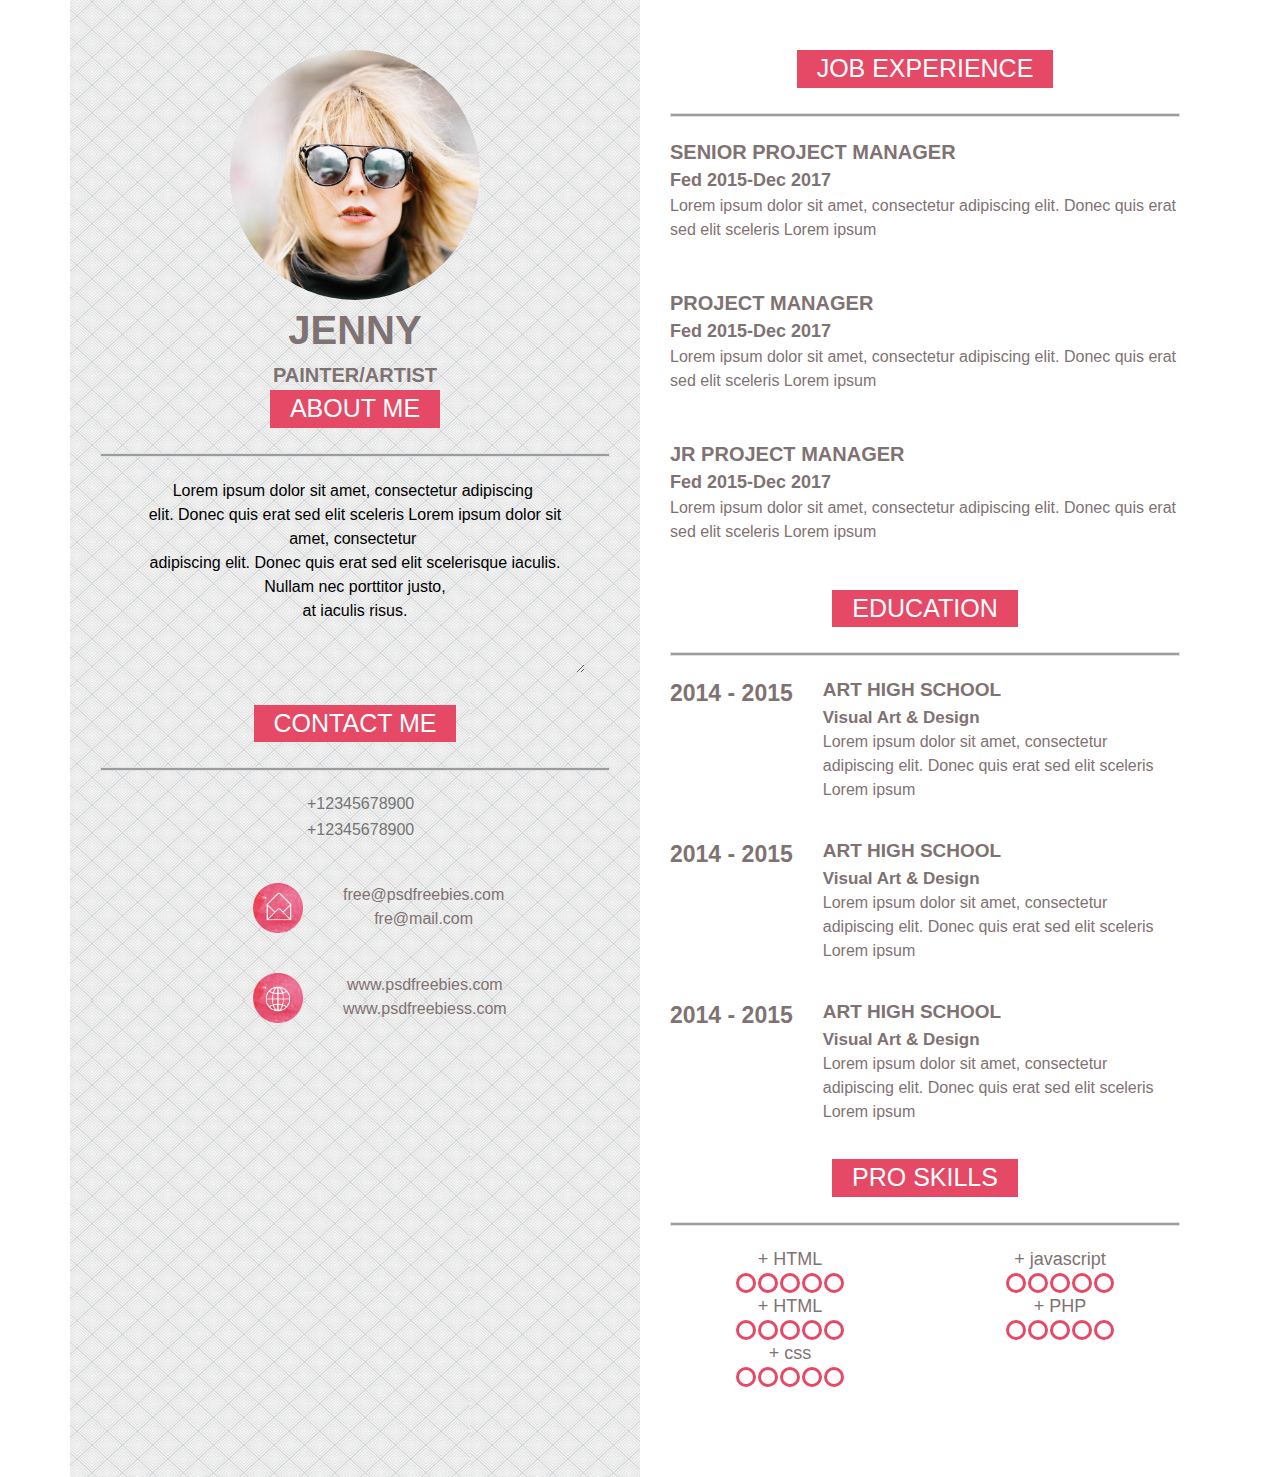
<file: cv1va2/cv2/index.html>
<!DOCTYPE html>
<html lang="en">
<head>
	<meta charset="UTF-8">
	<title>Document</title>
	
	<meta name="viewport" content="width=device-width, initial-scale=1">
	<link rel="stylesheet" href="https://maxcdn.bootstrapcdn.com/font-awesome/4.7.0/css/font-awesome.min.css">
	<link rel="stylesheet" href="https://maxcdn.bootstrapcdn.com/bootstrap/4.0.0-beta.2/css/bootstrap.min.css">
	<link rel="stylesheet" type="text/css" href="style.css">
</head>
<style type="text/css">
	.container{
		background: #fff;
	}
	.left{
		background-image: url('images/Rectangle 2 copy.jpg');
		background-size: 400px 1000px;
	}
</style>
<body>
	<div class="container">
		<div class="row">
			<div class="left col-md-6">
				
			    <div class="face_main">
					<img src="images/Layer 1.jpg">
				</div>
				<div class="name" >
					<span class="name-detail" contenteditable="true">JENNY</span>
					<div class="painter" contenteditable="true">PAINTER/ARTIST</div>
				</div>
				<div class="left1">
					<div class="about_me">ABOUT ME</div>
					<div class="border"></div>
					<div class="text-area">
					<textarea name="about-me"  rows="8">
Lorem ipsum dolor sit amet, consectetur adipiscing 
elit. Donec quis erat sed elit sceleris Lorem ipsum dolor sit amet, consectetur 
adipiscing elit. Donec quis erat sed elit scelerisque iaculis. Nullam nec porttitor justo,
at iaculis risus.
					</textarea>
					</div>
				</div>
				<div class="left2">
					<div class="about_me">CONTACT ME</div>
				    <div class="border"></div>
				    <div class="icon_add">
        		        <div class="icon_mes">
							<i class="fas fa-phone"></i>
        		        </div>
        		        <div class="add_icon">
							<input type="text" name="" id="" class="in-put phone" placeholder="+12345678900">
						   <br>
						   <input type="text" class="in-put phone" placeholder="+12345678900">
        		        </div>
        	        </div>
        	        <div class="icon_add">
        		        <div class="icon_mes">
        			        <img src="images/layer1.png">
        		        </div>
        		        <div class="add_icon">
        			       <span> free@psdfreebies.com</span> <br>
        			       <span>fre@mail.com</span>
        		        </div>
        	        </div>
        	        <div class="icon_add">
        		        <div class="icon_mes">
        			        <img src="images/layer01.png">
        		        </div>
        		        <div class="add_icon">
        			       <span>www.psdfreebies.com</span><br>
        			       <span>www.psdfreebiess.com</span>
        		       </div>
        	        </div>
				</div>
				
			</div>
			<div class="right col-md-6">
				
				<div class="job_experience right1">
				   <div class="center">
				       <div class="about_me">JOB EXPERIENCE</div>
				   </div>
				   <div class="border"></div>
				   <div class="contan_right">
				      <p class="contan_right_h1">
				   	     SENIOR PROJECT MANAGER
				      </p>
				      <p class="contan_right_h2">
				   	     Fed 2015-Dec 2017
				      </p>
				      <p class="contan_right_h3">
				   	 Lorem ipsum dolor sit amet, consectetur adipiscing elit. Donec quis erat sed elit sceleris Lorem ipsum
				      </p>
				   </div>
				   <div class="contan_right">
				      <p class="contan_right_h1">
				   	     PROJECT MANAGER
				      </p>
				      <p class="contan_right_h2">
				   	     Fed 2015-Dec 2017
				      </p>
				      <p class="contan_right_h3">
				   	     Lorem ipsum dolor sit amet, consectetur adipiscing elit. Donec quis erat sed elit sceleris Lorem ipsum
				      </p>
				   </div>
				   <div class="contan_right">
				      <p class="contan_right_h1">
				   	    JR PROJECT MANAGER
				      </p>
				      <p class="contan_right_h2">
				   	    Fed 2015-Dec 2017
				      </p>
				      <p class="contan_right_h3">
				   	    Lorem ipsum dolor sit amet, consectetur adipiscing elit. Donec quis erat sed elit sceleris Lorem ipsum
				      </p>
				   </div>
				</div>
				<div class="job_experience">
				   <div class="center">
				      <div class="about_me ">EDUCATION</div>
				   </div>
				   <div class="border"></div>
				   <div class="contan_right1">
				   	 <div class="year">2014 - 2015</div>
				   	 <div class="contan_right_x">
				   	 <div class="contan_right_h1">
				   	 	ART HIGH SCHOOL
				   	 </div>
				   	 <div class="contan_right_h2">
				   	 	Visual Art & Design
				   	 </div>
				   	 <div class="contan_right_h3">
				   	 	Lorem ipsum dolor sit amet, consectetur adipiscing elit. Donec quis erat sed elit sceleris Lorem ipsum
				   	 </div>
				   	</div>
				   </div>
				   <div class="contan_right1">
				   	 <div class="year">2014 - 2015</div>
				   	 <div class="contan_right_x">
				   	 <div class="contan_right_h1">
				   	 	ART HIGH SCHOOL
				   	 </div>
				   	 <div class="contan_right_h2">
				   	 	Visual Art & Design
				   	 </div>
				   	 <div class="contan_right_h3">
				   	 	Lorem ipsum dolor sit amet, consectetur adipiscing elit. Donec quis erat sed elit sceleris Lorem ipsum
				   	 </div>
				   	</div>
				   </div>
				   <div class="contan_right1">
				   	 <div class="year">2014 - 2015</div>
				   	 <div class="contan_right_x">
				   	 <div class="contan_right_h1">
				   	 	ART HIGH SCHOOL
				   	 </div>
				   	 <div class="contan_right_h2">
				   	 	Visual Art & Design
				   	 </div>
				   	 <div class="contan_right_h3">
				   	 	Lorem ipsum dolor sit amet, consectetur adipiscing elit. Donec quis erat sed elit sceleris Lorem ipsum
				   	 </div>
				   	</div>
				   </div>
				</div>
				<div class="job_experience proskills">
				    <div class="center">
				        <div class="about_me">PRO SKILLS</div>
				   </div>
				   <div class="border"></div>
				   <div class="bottom row">
				   	 <div class="border_pro col-md-6">
				   	 	<div class="html_max">
				   	 		<p class="html_min">+ HTML</p>
				   	 		<div class="rating">
				   	 		   <div class="border_tron"></div>
				   	 	       <div class="border_tron"></div>
				   	 	       <div class="border_tron"></div>
				   	 	       <div class="border_tron"></div>
				   	 	       <div class="border_tron"></div>
				   	 	    </div>   
				   	 	</div>
				   	 	<div class="html_max">
				   	 		<p class="html_min">+ HTML</p>
				   	 		<div class="rating">
				   	 		   <div class="border_tron"></div>
				   	 	       <div class="border_tron"></div>
				   	 	       <div class="border_tron"></div>
				   	 	       <div class="border_tron"></div>
				   	 	       <div class="border_tron"></div>
				   	 	    </div> 
				   	 	</div>
				   	 	<div class="html_max">
				   	 		<p class="html_min">+ css</p>
				   	 		<div class="rating">
				   	 		   <div class="border_tron"></div>
				   	 	       <div class="border_tron"></div>
				   	 	       <div class="border_tron"></div>
				   	 	       <div class="border_tron"></div>
				   	 	       <div class="border_tron"></div>
				   	 	    </div> 
				   	 	</div>
				   	 </div>
				   	 <div class="border_pro col-md-6">
				   	 	<div class="html_max">
				   	 		<p class="html_min">+ javascript</p>
				   	 		<div class="rating">
				   	 		   <div class="border_tron"></div>
				   	 	       <div class="border_tron"></div>
				   	 	       <div class="border_tron"></div>
				   	 	       <div class="border_tron"></div>
				   	 	       <div class="border_tron"></div>
				   	 	    </div> 
				   	 	</div>
				   	 	<div class="html_max">
				   	 		<p class="html_min">+ PHP</p>
				   	 		<div class="rating">
				   	 		   <div class="border_tron"></div>
				   	 	       <div class="border_tron"></div>
				   	 	       <div class="border_tron"></div>
				   	 	       <div class="border_tron"></div>
				   	 	       <div class="border_tron"></div>
				   	 	    </div> 
				   	 	</div>
				   	 </div>
				   </div>
				</div>
				
			</div>	
		</div>
	</div>
	<!-- Thư viện jquery đã nén phục vụ cho bootstrap.min.js  -->
    <script src="https://ajax.googleapis.com/ajax/libs/jquery/3.2.1/jquery.min.js"></script>
    <!-- Thư viện popper đã nén phục vụ cho bootstrap.min.js -->
    <script src="https://cdnjs.cloudflare.com/ajax/libs/popper.js/1.12.6/umd/popper.min.js"></script>
    <!-- Bản js đã nén của bootstrap 4, đặt dưới cùng trước thẻ đóng body-->
    <script src="https://maxcdn.bootstrapcdn.com/bootstrap/4.0.0-beta.2/js/bootstrap.min.js"></script>
</body>
</html>
</file>
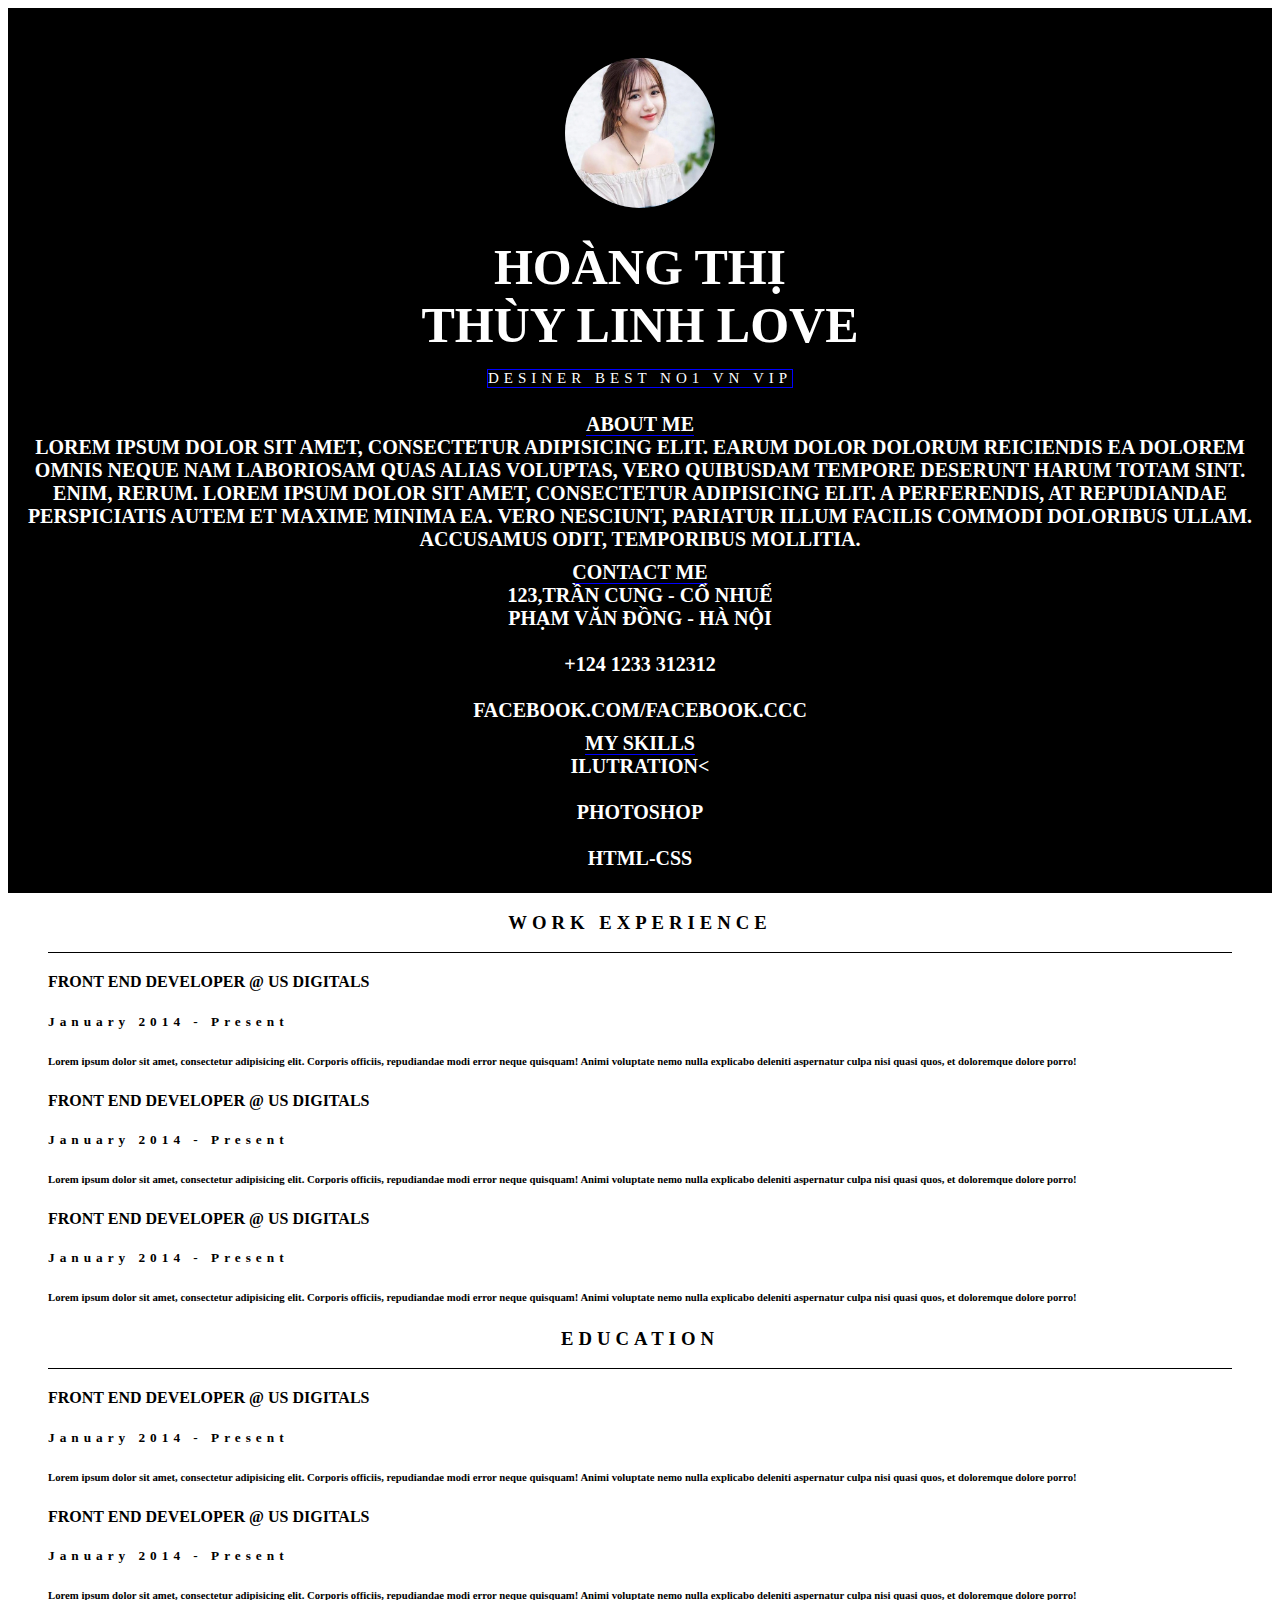
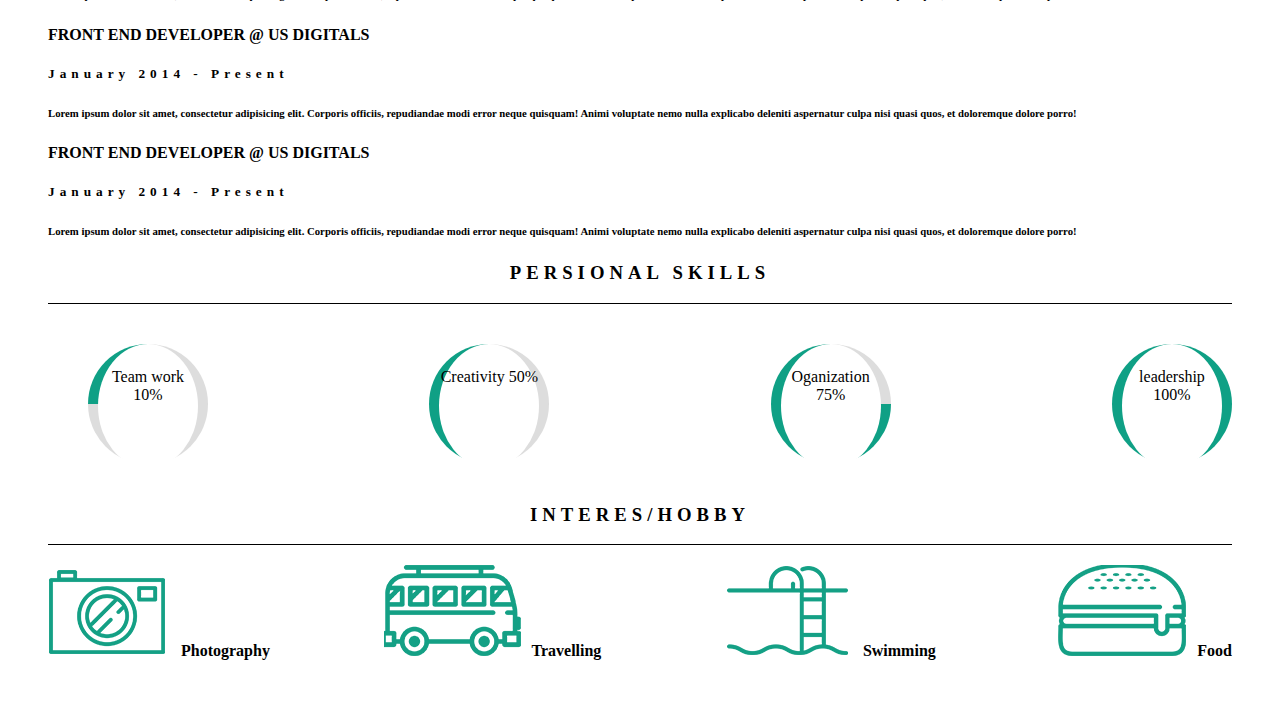
<file: cv/cv4.html>
<!DOCTYPE html>
<html>
<head>
    <title>cv thu 4</title>
    <meta charset="utf-8">
    <meta name="viewport" content="width=device-width, initial-scale=1, shrink-to-fit=no">
    
    <link rel="stylesheet" href="https://stackpath.bootstrapcdn.com/bootstrap/4.1.3/css/bootstrap.min.css" integrity="sha384-MCw98/SFnGE8fJT3GXwEOngsV7Zt27NXFoaoApmYm81iuXoPkFOJwJ8ERdknLPMO" crossorigin="anonymous">

    <link rel="stylesheet" href="https://use.fontawesome.com/releases/v5.8.1/css/all.css" integrity="sha384-50oBUHEmvpQ+1lW4y57PTFmhCaXp0ML5d60M1M7uH2+nqUivzIebhndOJK28anvf" crossorigin="anonymous">


    <link rel="stylesheet" type="text/css" href="./css/cv2.css">
    <link rel="stylesheet"  href="./css/cv4.css">
</head>
    <body>
        <div class="container template">
            <div class="row">
                <div class="col-md-4">
                    <div class="avatar">
                        <div class="cricle">
                            <img src="images/avatar-1.jpg" alt="">
                        </div>
                       
                    </div>
                     <div class="name">
                        <div  class="first-name"> 
                            <span>hoàng thị</span>
                        </div>
                        
                        <div class="last-name"> <span>thùy linh love</span>
                        </div>

                        <div class="job-name">
                         <span >desiner best no1 Vn vip</span>
                     </div>
                     </div>
                     <div class="info-cv">
                        <div class="info-title">
                             <span>about me</span>
                        </div>
                       <div class="info-content">
                           <span>Lorem ipsum dolor sit amet, consectetur adipisicing elit. Earum dolor dolorum reiciendis ea dolorem omnis neque nam laboriosam quas alias voluptas, vero quibusdam tempore deserunt harum totam sint. Enim, rerum. Lorem ipsum dolor sit amet, consectetur adipisicing elit. A perferendis, at repudiandae perspiciatis autem et maxime minima ea. Vero nesciunt, pariatur illum facilis commodi doloribus ullam. Accusamus odit, temporibus mollitia.</span>
                       </div>
                        
                     </div>

                      <div class="info-cv">
                        <div class="info-title">
                             <span>contact me</span>
                        </div>
                       <div class="info-content">
                           <div>
                                <span>123,trần cung - cổ nhuế <br> phạm văn đồng - hà nội</span>
                           </div><br>
                           <div>
                               <span>+124 1233 312312</span>
                           </div><br>
                           <div>
                                <span>facebook.com/facebook.ccc</span>
                           </div>
                       </div>
                        
                     </div>


                      <div class="info-cv">
                        <div class="info-title">
                             <span>my skills</span>
                        </div>
                       <div class="info-content">
                          <div>
                              <span>ilutration</span><
                          </div><br>
                          <div>
                              <span>photoshop</span>
                          </div><br>
                          <div>
                              <span>html-css</span>
                          </div><br>
                       </div>
                        
                     </div>

                     
                </div>
                <div class="col-md-8">
                    <div class="left">
                        <div class="left-title">
                            <h3>work experience</h3>
                        </div>
                        <div class="left-content">
                            <h4>front end developer @ us digitals</h4>
                            <h5>january 2014 - present</h5>
                            <h6>Lorem ipsum dolor sit amet, consectetur adipisicing elit. Corporis officiis, repudiandae modi error neque quisquam! Animi voluptate nemo nulla explicabo deleniti aspernatur culpa nisi quasi quos, et doloremque dolore porro!</h6>
                        </div>

                        <div class="left-content">
                            <h4>front end developer @ us digitals</h4>
                            <h5>january 2014 - present</h5>
                            <h6>Lorem ipsum dolor sit amet, consectetur adipisicing elit. Corporis officiis, repudiandae modi error neque quisquam! Animi voluptate nemo nulla explicabo deleniti aspernatur culpa nisi quasi quos, et doloremque dolore porro!</h6>
                        </div>


                        <div class="left-content">
                            <h4>front end developer @ us digitals</h4>
                            <h5>january 2014 - present</h5>
                            <h6>Lorem ipsum dolor sit amet, consectetur adipisicing elit. Corporis officiis, repudiandae modi error neque quisquam! Animi voluptate nemo nulla explicabo deleniti aspernatur culpa nisi quasi quos, et doloremque dolore porro!</h6>
                        </div>
                    </div>
                    <div class="left">
                        <div class="left-title">
                            <h3>education</h3>
                        </div>
                        <div class="left-content">
                            <h4>front end developer @ us digitals</h4>
                            <h5>january 2014 - present</h5>
                            <h6>Lorem ipsum dolor sit amet, consectetur adipisicing elit. Corporis officiis, repudiandae modi error neque quisquam! Animi voluptate nemo nulla explicabo deleniti aspernatur culpa nisi quasi quos, et doloremque dolore porro!</h6>
                        </div>

                        <div class="left-content">
                            <h4>front end developer @ us digitals</h4>
                            <h5>january 2014 - present</h5>
                            <h6>Lorem ipsum dolor sit amet, consectetur adipisicing elit. Corporis officiis, repudiandae modi error neque quisquam! Animi voluptate nemo nulla explicabo deleniti aspernatur culpa nisi quasi quos, et doloremque dolore porro!</h6>
                        </div>

                        <div class="left-content">
                            <h4>front end developer @ us digitals</h4>
                            <h5>january 2014 - present</h5>
                            <h6>Lorem ipsum dolor sit amet, consectetur adipisicing elit. Corporis officiis, repudiandae modi error neque quisquam! Animi voluptate nemo nulla explicabo deleniti aspernatur culpa nisi quasi quos, et doloremque dolore porro!</h6>
                        </div>

                        <div class="left-content">
                            <h4>front end developer @ us digitals</h4>
                            <h5>january 2014 - present</h5>
                            <h6>Lorem ipsum dolor sit amet, consectetur adipisicing elit. Corporis officiis, repudiandae modi error neque quisquam! Animi voluptate nemo nulla explicabo deleniti aspernatur culpa nisi quasi quos, et doloremque dolore porro!</h6>
                        </div>
                    </div>
                     


                    <div class="left">
                        <div class="left-title">
                            <h3>persional skills</h3>

                        </div>
                        <div class="left-content skils">
                         
                            <div class="radialProgressBar progress-25">
                                <div class="overlay">Team work 10%</div>
                            </div>
                            <div class="radialProgressBar progress-50">
                                <div class="overlay">Creativity 50%</div>
                            </div>
                             <div class="radialProgressBar progress-75">
                                <div class="overlay">Oganization 75%</div>
                            </div>
                             <div class="radialProgressBar progress-100">
                                <div class="overlay">leadership 100%</div>
                            </div>
                                
                        </div>
                         
                      
                        
                    </div>


                                         <div class="left">
                        <div class="left-title">
                            <h3>interes/hobby</h3>
                        </div>
                        <div class="left-content hobby">
                            <div class="item">
                                <img src="images/camera.png" alt="">
                                 <span>photography</span>
                            </div>
                             <div class="item">
                                <img src="images/car.png" alt="">
                                 <span>travelling</span>
                            </div>
                             <div class="item">
                                <img src="images/swim.png" alt="">
                                 <span>Swimming</span>
                            </div>
                             <div class="item">
                                <img src="images/food.png" alt="">
                                 <span>food</span>
                            </div>

                        </div>
                        
                    </div>
                </div>
            </div>
        </div>
        



    <script src="https://code.jquery.com/jquery-3.3.1.slim.min.js" integrity="sha384-q8i/X+965DzO0rT7abK41JStQIAqVgRVzpbzo5smXKp4YfRvH+8abtTE1Pi6jizo" crossorigin="anonymous"></script>
    <script src="https://cdnjs.cloudflare.com/ajax/libs/popper.js/1.14.3/umd/popper.min.js" integrity="sha384-ZMP7rVo3mIykV+2+9J3UJ46jBk0WLaUAdn689aCwoqbBJiSnjAK/l8WvCWPIPm49" crossorigin="anonymous"></script>
    <script src="https://stackpath.bootstrapcdn.com/bootstrap/4.1.3/js/bootstrap.min.js" integrity="sha384-ChfqqxuZUCnJSK3+MXmPNIyE6ZbWh2IMqE241rYiqJxyMiZ6OW/JmZQ5stwEULTy" crossorigin="anonymous"></script>

    </body>
    </html>
</file>
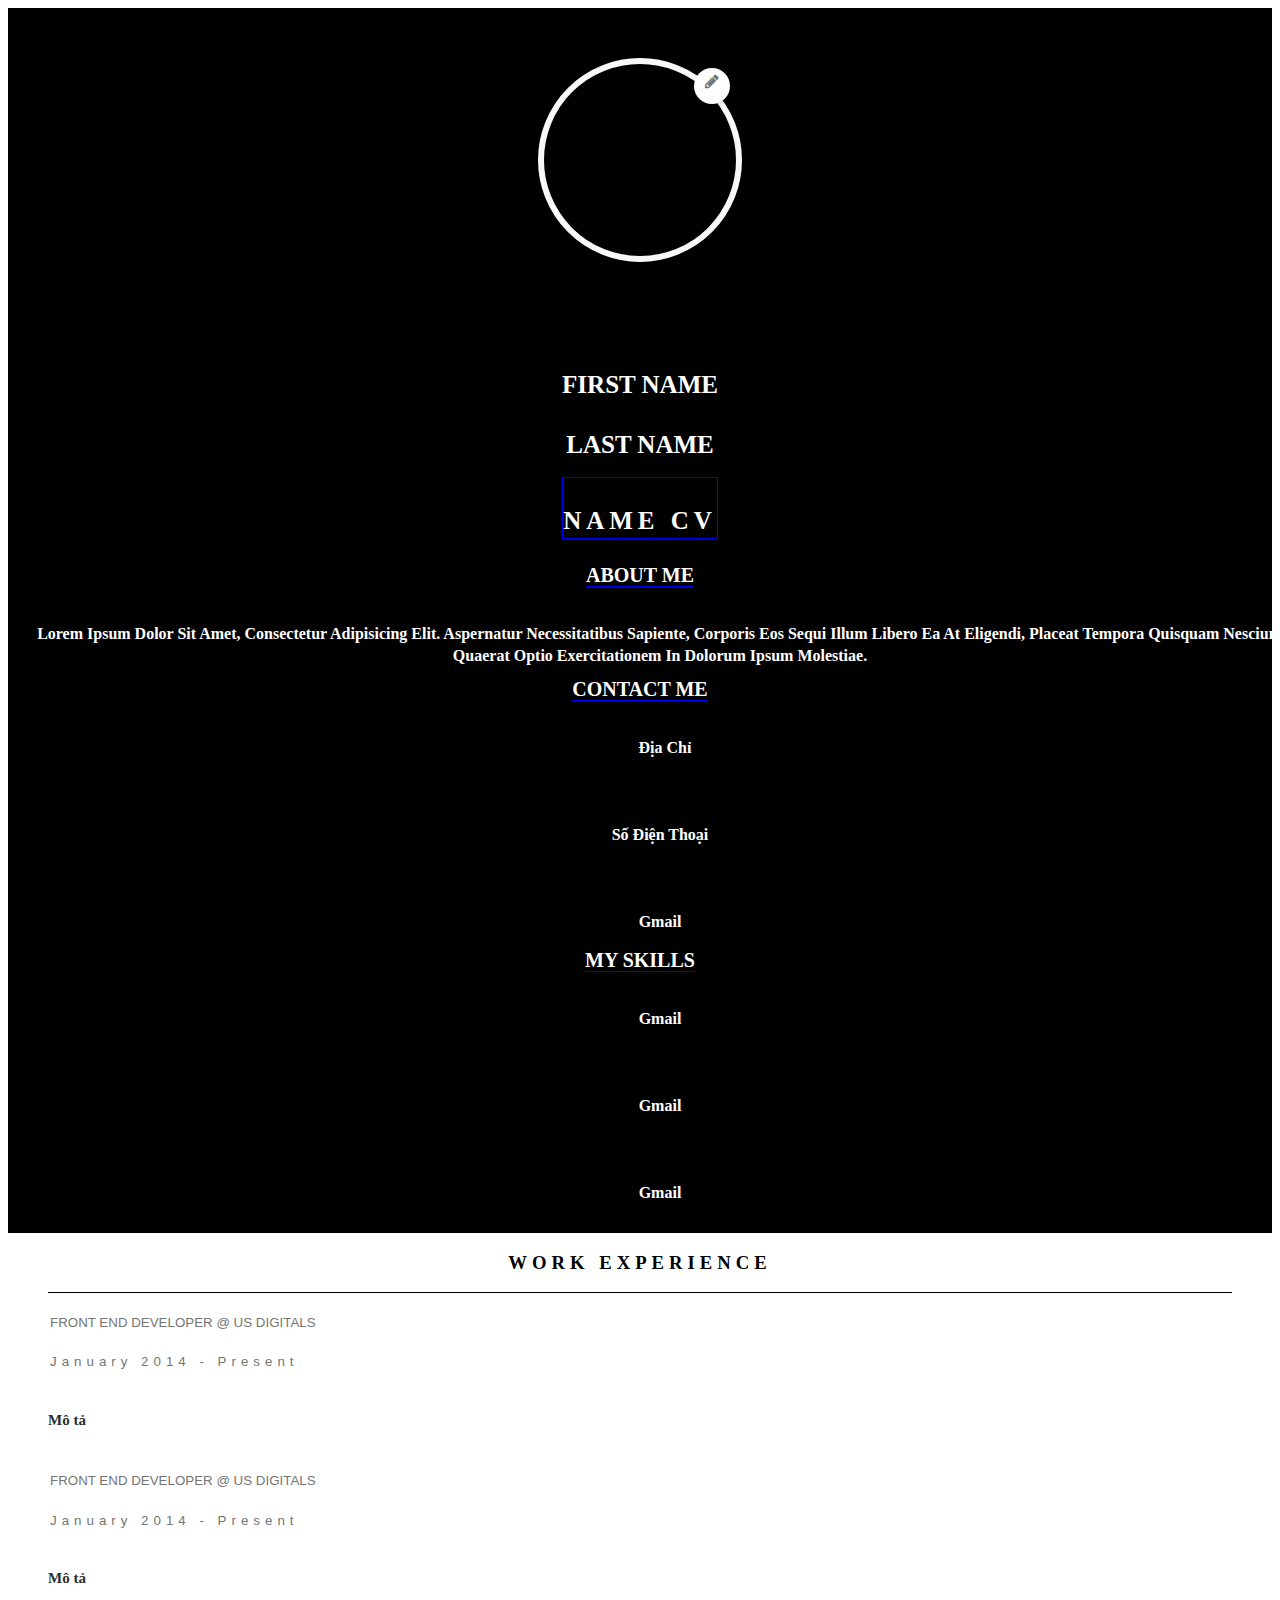
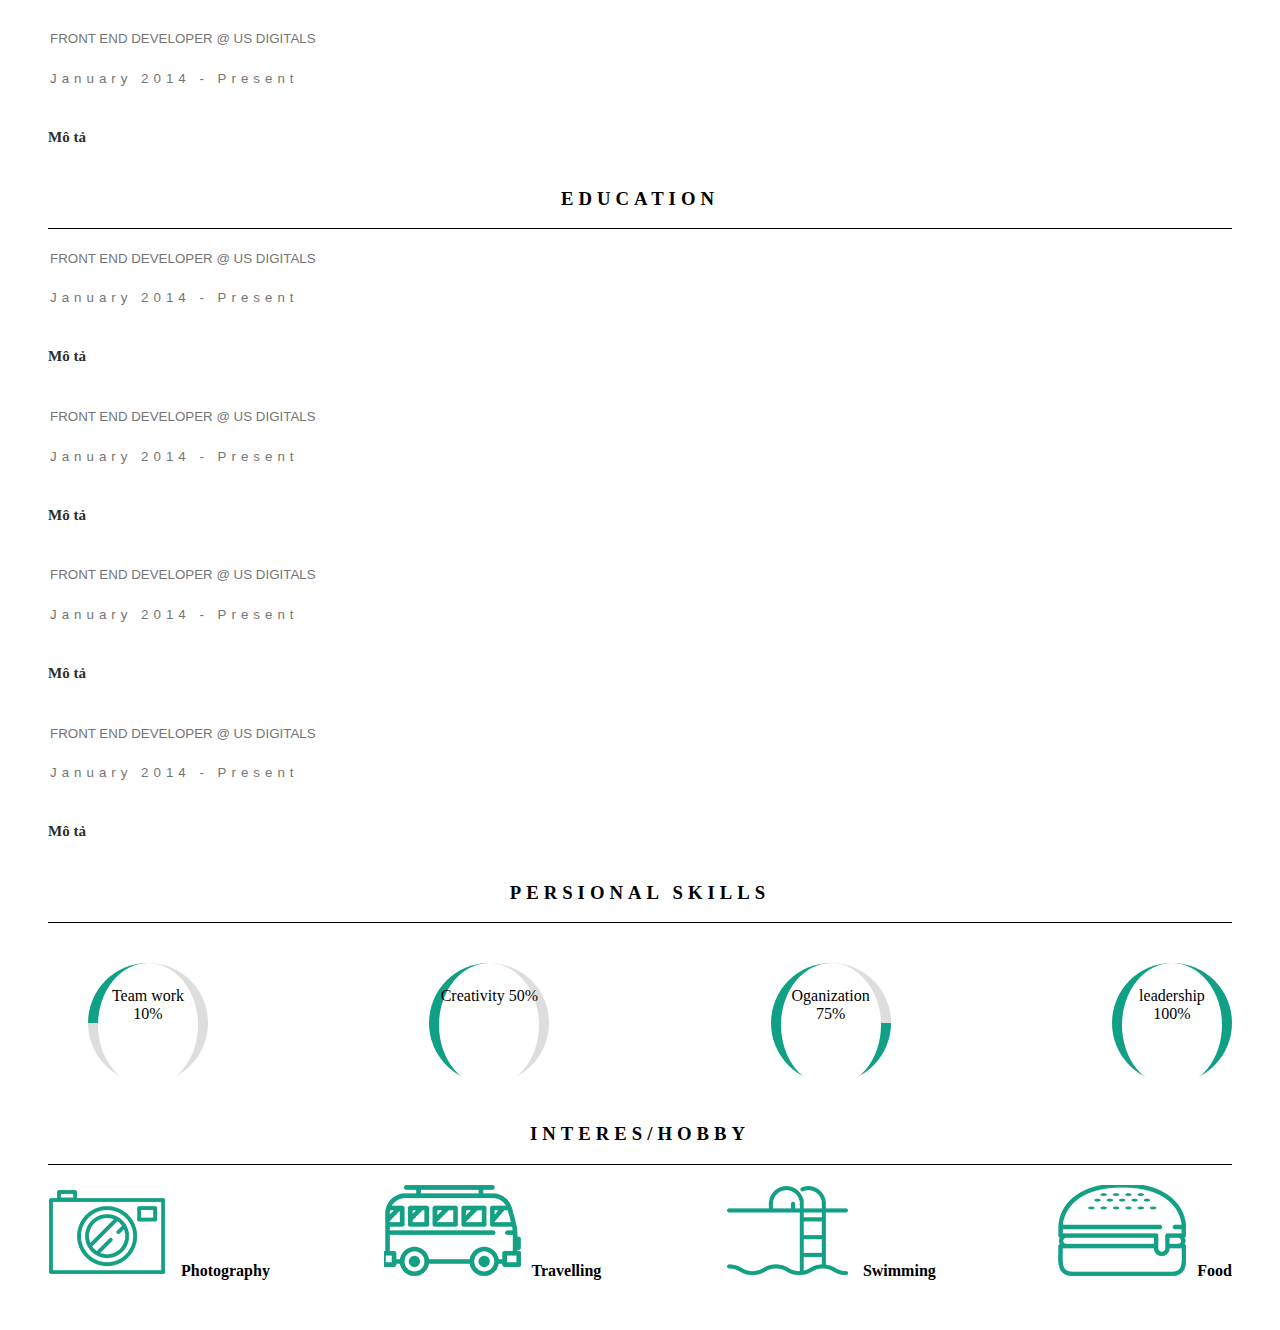
<file: cv/cv4_input.html>
<!DOCTYPE html>
<html>
<head>
  <title>cv thu 4</title>
  <meta charset="utf-8">
  <meta name="viewport" content="width=device-width, initial-scale=1, shrink-to-fit=no">

  <link rel="stylesheet" href="https://stackpath.bootstrapcdn.com/bootstrap/4.1.3/css/bootstrap.min.css" integrity="sha384-MCw98/SFnGE8fJT3GXwEOngsV7Zt27NXFoaoApmYm81iuXoPkFOJwJ8ERdknLPMO" crossorigin="anonymous">

  <link rel="stylesheet" href="https://use.fontawesome.com/releases/v5.8.1/css/all.css" integrity="sha384-50oBUHEmvpQ+1lW4y57PTFmhCaXp0ML5d60M1M7uH2+nqUivzIebhndOJK28anvf" crossorigin="anonymous">

  <link href="https://fonts.googleapis.com/css?family=Open+Sans:300" rel="stylesheet">
  <link href="https://maxcdn.bootstrapcdn.com/font-awesome/4.7.0/css/font-awesome.min.css" rel="stylesheet" integrity="sha384-wvfXpqpZZVQGK6TAh5PVlGOfQNHSoD2xbE+QkPxCAFlNEevoEH3Sl0sibVcOQVnN" crossorigin="anonymous">

  <link rel="stylesheet"  href="./css/cv4.css">

  <script src="https://ajax.googleapis.com/ajax/libs/jquery/3.4.0/jquery.min.js"></script>


  
</head>
<body>
  <div class="container template">
    <div class="row">
      <div class="col-md-4">

       <div class="avatar-upload">
        <div class="avatar-edit">
          <input type='file' id="imageUpload" accept=".png, .jpg, .jpeg" />
          <label for="imageUpload"></label>
        </div>
        <div class="avatar-preview">
          <div id="imagePreview" style="background-image: url(http://i.pravatar.cc/500?img=7);">
          </div>
        </div>
      </div>

      <div class="name">
        <div  class="first-name"> 
          <div class="textarea"  role="textbox" aria-multiline="true" contenteditable="true" data-role="editable" aria-label="Start the discussion…" style="overflow: auto;overflow-wrap: break-word;">
            <p>first name</p>
          </div>
        </div>

        <div class="last-name"> <span><div class="textarea" tabindex="0" role="textbox" aria-multiline="true" contenteditable="PLAINTEXT-ONLY" data-role="editable" aria-label="Start the discussion…" style="overflow: auto;overflow-wrap: break-word;"><p>last name</p></div></span>
      </div>

      <div class="job-name">
        <div class="last-name"> <span><div class="textarea" tabindex="0" role="textbox" aria-multiline="true" contenteditable="PLAINTEXT-ONLY" data-role="editable" aria-label="Start the discussion…" style="overflow: auto;overflow-wrap: break-word;"><p>name cv</p></div></span>
      </div>
    </div>
  </div>
  <div class="info-cv">
    <div class="info-title">
     <span>about me</span>
   </div>
   <div class="info-content">
     <div class="textarea" tabindex="0" role="textbox" aria-multiline="true" contenteditable="PLAINTEXT-ONLY" data-role="editable" aria-label="Start the discussion…" style="overflow: auto;overflow-wrap: break-word;"><p>Lorem ipsum dolor sit amet, consectetur adipisicing elit. Aspernatur necessitatibus sapiente, corporis eos sequi illum libero ea at eligendi, placeat tempora quisquam nesciunt quaerat optio exercitationem in dolorum ipsum molestiae.</p></div>
   </div>

 </div>

 <div class="info-cv">
  <div class="info-title">
   <span>contact me</span>
 </div>
 <div class="info-content">
   <div>
     <div class="last-name"> <span><div class="textarea" tabindex="0" role="textbox" aria-multiline="true" contenteditable="PLAINTEXT-ONLY" data-role="editable" aria-label="Start the discussion…" style="overflow: auto;overflow-wrap: break-word;"><p>địa chỉ</p></div></span>
   </div>
 </div><br>
 <div>
  <span><div class="textarea" tabindex="0" role="textbox" aria-multiline="true" contenteditable="PLAINTEXT-ONLY" data-role="editable" aria-label="Start the discussion…" style="overflow: auto;overflow-wrap: break-word;"><p>số điện thoại</p></div></span>
</div><br>
<div>
 <span>
   <div class="textarea" tabindex="0" role="textbox" aria-multiline="true" contenteditable="PLAINTEXT-ONLY" data-role="editable" aria-label="Start the discussion…" style="overflow: auto;overflow-wrap: break-word;"><p>gmail</p></div>
 </span>
</div>
</div>

</div>


<div class="info-cv">
  <div class="info-title">
   <span>my skills</span>
 </div>
 <div class="info-content">
  <div>
    <span><div class="textarea" tabindex="0" role="textbox" aria-multiline="true" contenteditable="PLAINTEXT-ONLY" data-role="editable" aria-label="Start the discussion…" style="overflow: auto;overflow-wrap: break-word;"><p>gmail</p></div></span>
  </div><br>
  <div>
    <span><div class="textarea" tabindex="0" role="textbox" aria-multiline="true" contenteditable="PLAINTEXT-ONLY" data-role="editable" aria-label="Start the discussion…" style="overflow: auto;overflow-wrap: break-word;"><p>gmail</p></div></span>
  </div><br>
  <div>
    <span><div class="textarea" tabindex="0" role="textbox" aria-multiline="true" contenteditable="PLAINTEXT-ONLY" data-role="editable" aria-label="Start the discussion…" style="overflow: auto;overflow-wrap: break-word;"><p>gmail</p></div></span>
  </div><br>
</div>

</div>


</div>
<div class="col-md-8">
  <div class="left">
    <div class="left-title">
      <h3>work experience</h3>
    </div>
    <div class="left-content">
      <h4><input class="input1" type="text" placeholder="front end developer @ us digitals"></h4>
      <h5><input class="input2" type="text" placeholder="january 2014 - present"></h5>
      <h6><div class="textarea" tabindex="0" role="textbox" aria-multiline="true" contenteditable="PLAINTEXT-ONLY" data-role="editable" aria-label="Start the discussion…" style="overflow: auto;overflow-wrap: break-word;"><p>Mô tả</p></div></h6>
    </div>

    <div class="left-content">
      <h4><input class="input1" type="text" placeholder="front end developer @ us digitals"></h4>
      <h5><input class="input2" type="text" placeholder="january 2014 - present"></h5>
      <h6><div class="textarea" tabindex="0" role="textbox" aria-multiline="true" contenteditable="PLAINTEXT-ONLY" data-role="editable" aria-label="Start the discussion…" style="overflow: auto;overflow-wrap: break-word;"><p>Mô tả</p></div></h6>
    </div>


    <div class="left-content">
      <h4><input class="input1" type="text" placeholder="front end developer @ us digitals"></h4>
      <h5><input class="input2" type="text" placeholder="january 2014 - present"></h5>
      <h6><div class="textarea" tabindex="0" role="textbox" aria-multiline="true" contenteditable="PLAINTEXT-ONLY" data-role="editable" aria-label="Start the discussion…" style="overflow: auto;overflow-wrap: break-word;"><p>Mô tả</p></div></h6>
    </div>
  </div>
  <div class="left">
    <div class="left-title">
      <h3>education</h3>
    </div>
    <div class="left-content">
      <h4><input class="input1" type="text" placeholder="front end developer @ us digitals"></h4>
      <h5><input class="input2" type="text" placeholder="january 2014 - present"></h5>
      <h6><div class="textarea" tabindex="0" role="textbox" aria-multiline="true" contenteditable="PLAINTEXT-ONLY" data-role="editable" aria-label="Start the discussion…" style="overflow: auto;overflow-wrap: break-word;"><p>Mô tả</p></div></h6>
    </div>

    <div class="left-content">
      <h4><input class="input1" type="text" placeholder="front end developer @ us digitals"></h4>
      <h5><input class="input2" type="text" placeholder="january 2014 - present"></h5>
      <h6><div class="textarea" tabindex="0" role="textbox" aria-multiline="true" contenteditable="PLAINTEXT-ONLY" data-role="editable" aria-label="Start the discussion…" style="overflow: auto;overflow-wrap: break-word;"><p>Mô tả</p></div></h6>
    </div>

    <div class="left-content">
      <h4><input class="input1" type="text" placeholder="front end developer @ us digitals"></h4>
      <h5><input class="input2" type="text" placeholder="january 2014 - present"></h5>
      <h6><div class="textarea" tabindex="0" role="textbox" aria-multiline="true" contenteditable="PLAINTEXT-ONLY" data-role="editable" aria-label="Start the discussion…" style="overflow: auto;overflow-wrap: break-word;"><p>Mô tả</p></div></h6>
    </div>

    <div class="left-content">
      <h4><input class="input1" type="text" placeholder="front end developer @ us digitals"></h4>
      <h5><input class="input2" type="text" placeholder="january 2014 - present"></h5>
      <h6><div class="textarea" tabindex="0" role="textbox" aria-multiline="true" contenteditable="PLAINTEXT-ONLY" data-role="editable" aria-label="Start the discussion…" style="overflow: auto;overflow-wrap: break-word;"><p>Mô tả</p></div></h6>
    </div>
  </div>



  <div class="left">
    <div class="left-title">
      <h3>persional skills</h3>

    </div>
    <div class="left-content skils">

      <div class="radialProgressBar progress-25">
        <div class="overlay">Team work 10%</div>
      </div>
      <div class="radialProgressBar progress-50">
        <div class="overlay">Creativity 50%</div>
      </div>
      <div class="radialProgressBar progress-75">
        <div class="overlay">Oganization 75%</div>
      </div>
      <div class="radialProgressBar progress-100">
        <div class="overlay">leadership 100%</div>
      </div>

    </div>



  </div>


  <div class="left">
    <div class="left-title">
      <h3>interes/hobby</h3>
    </div>
    <div class="left-content hobby">
      <div class="item">
        <img src="images/camera.png" alt="">
        <span>photography</span>
      </div>
      <div class="item">
        <img src="images/car.png" alt="">
        <span>travelling</span>
      </div>
      <div class="item">
        <img src="images/swim.png" alt="">
        <span>Swimming</span>
      </div>
      <div class="item">
        <img src="images/food.png" alt="">
        <span>food</span>
      </div>

    </div>

  </div>
</div>
</div>
</div>


<script>

function readURL(input) {
    if (input.files && input.files[0]) {
        var reader = new FileReader();
        reader.onload = function(e) {
            $('#imagePreview').css('background-image', 'url('+e.target.result +')');


        }
        reader.readAsDataURL(input.files[0]);
    }
}

var upload = document.querySelector('#imageUpload');

upload.onchange = function() {

    readURL(this);
};

</script>

<script
  src="https://code.jquery.com/jquery-3.4.1.js"
  integrity="sha256-WpOohJOqMqqyKL9FccASB9O0KwACQJpFTUBLTYOVvVU="
  crossorigin="anonymous"></script>

<script src="https://code.jquery.com/jquery-3.3.1.slim.min.js" integrity="sha384-q8i/X+965DzO0rT7abK41JStQIAqVgRVzpbzo5smXKp4YfRvH+8abtTE1Pi6jizo" crossorigin="anonymous"></script>
<script src="https://cdnjs.cloudflare.com/ajax/libs/popper.js/1.14.3/umd/popper.min.js" integrity="sha384-ZMP7rVo3mIykV+2+9J3UJ46jBk0WLaUAdn689aCwoqbBJiSnjAK/l8WvCWPIPm49" crossorigin="anonymous"></script>
<script src="https://stackpath.bootstrapcdn.com/bootstrap/4.1.3/js/bootstrap.min.js" integrity="sha384-ChfqqxuZUCnJSK3+MXmPNIyE6ZbWh2IMqE241rYiqJxyMiZ6OW/JmZQ5stwEULTy" crossorigin="anonymous"></script>

</body>
</html>
</file>
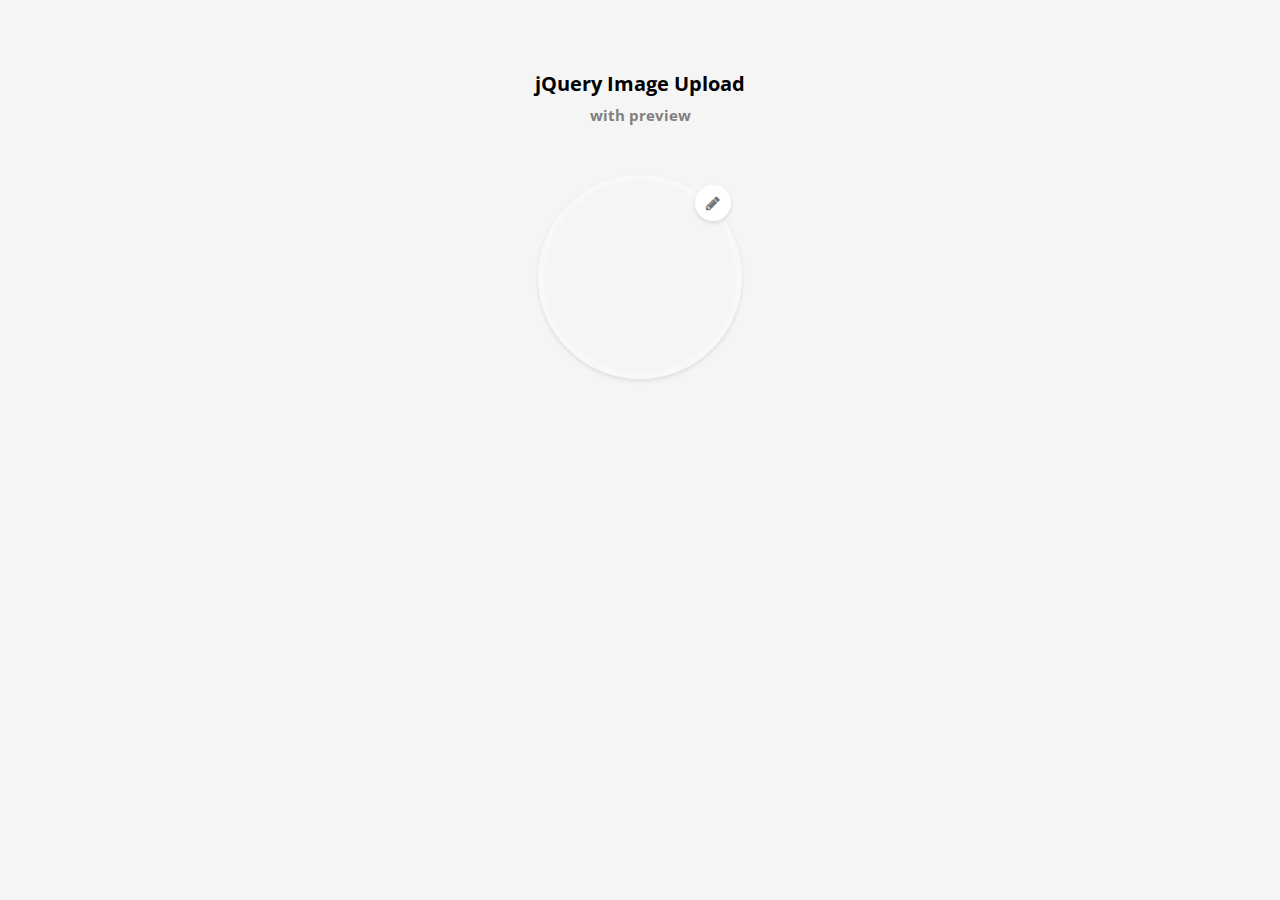
<file: cv/test.html>
<!DOCTYPE html>
<html>
<head>
	<link href="https://fonts.googleapis.com/css?family=Open+Sans:300" rel="stylesheet">
	<link href="https://maxcdn.bootstrapcdn.com/font-awesome/4.7.0/css/font-awesome.min.css" rel="stylesheet" integrity="sha384-wvfXpqpZZVQGK6TAh5PVlGOfQNHSoD2xbE+QkPxCAFlNEevoEH3Sl0sibVcOQVnN" crossorigin="anonymous">
	<link href="https://cdnjs.cloudflare.com/ajax/libs/jquery/3.1.1/jquery.min.js">
<script src="https://code.jquery.com/jquery-3.4.1.min.js"></script>
	<title></title>

</head>
<style type="text/css">
body {
  background: whitesmoke;
  font-family: 'Open Sans', sans-serif;
}
.container {
  max-width: 960px;
  margin: 30px auto;
  padding: 20px;
}
h1 {
  font-size: 20px;
  text-align: center;
  margin: 20px 0 20px;
}
h1 small {
  display: block;
  font-size: 15px;
  padding-top: 8px;
  color: gray;
}
.avatar-upload {
  position: relative;
  max-width: 205px;
  margin: 50px auto;
}
.avatar-upload .avatar-edit {
  position: absolute;
  right: 12px;
  z-index: 1;
  top: 10px;
}
.avatar-upload .avatar-edit input {
  display: none;
}
.avatar-upload .avatar-edit input + label {
  display: inline-block;
  width: 34px;
  height: 34px;
  margin-bottom: 0;
  border-radius: 100%;
  background: #FFFFFF;
  border: 1px solid transparent;
  box-shadow: 0px 2px 4px 0px rgba(0, 0, 0, 0.12);
  cursor: pointer;
  font-weight: normal;
  transition: all 0.2s ease-in-out;
}
.avatar-upload .avatar-edit input + label:hover {
  background: #f1f1f1;
  border-color: #d6d6d6;
}
.avatar-upload .avatar-edit input + label:after {
  content: "\f040";
  font-family: 'FontAwesome';
  color: #757575;
  position: absolute;
  top: 10px;
  left: 0;
  right: 0;
  text-align: center;
  margin: auto;
}
.avatar-upload .avatar-preview {
  width: 192px;
  height: 192px;
  position: relative;
  border-radius: 100%;
  border: 6px solid #F8F8F8;
  box-shadow: 0px 2px 4px 0px rgba(0, 0, 0, 0.1);
}
.avatar-upload .avatar-preview > div {
  width: 100%;
  height: 100%;
  border-radius: 100%;
  background-size: cover;
  background-repeat: no-repeat;
  background-position: center;
}
</style>
<body>
<div class="container">
    <h1>jQuery Image Upload 
        <small>with preview</small>
    </h1>
    <div class="avatar-upload">
        <div class="avatar-edit">
            <input type='file' id="imageUpload" accept=".png, .jpg, .jpeg" />
            <label for="imageUpload"></label>
        </div>
        <div class="avatar-preview">
            <div id="imagePreview" style="background-image: url(http://i.pravatar.cc/500?img=7);">
            </div>
        </div>
    </div>
</div>

<script>
$(function(){


function readURL(input) {
    if (input.files && input.files[0]) {
        var reader = new FileReader();
        reader.onload = function(e) {
            $('#imagePreview').css('background-image', 'url('+e.target.result +')');
            $('#imagePreview').hide();
            $('#imagePreview').fadeIn(650);
        }
        reader.readAsDataURL(input.files[0]);
    }
}

$("#imageUpload").change(function(){
  readURL(this);
});

});
</script>

<script
  src="https://code.jquery.com/jquery-3.4.1.js"
  integrity="sha256-WpOohJOqMqqyKL9FccASB9O0KwACQJpFTUBLTYOVvVU="
  crossorigin="anonymous"></script>

</body>
</html>
</file>
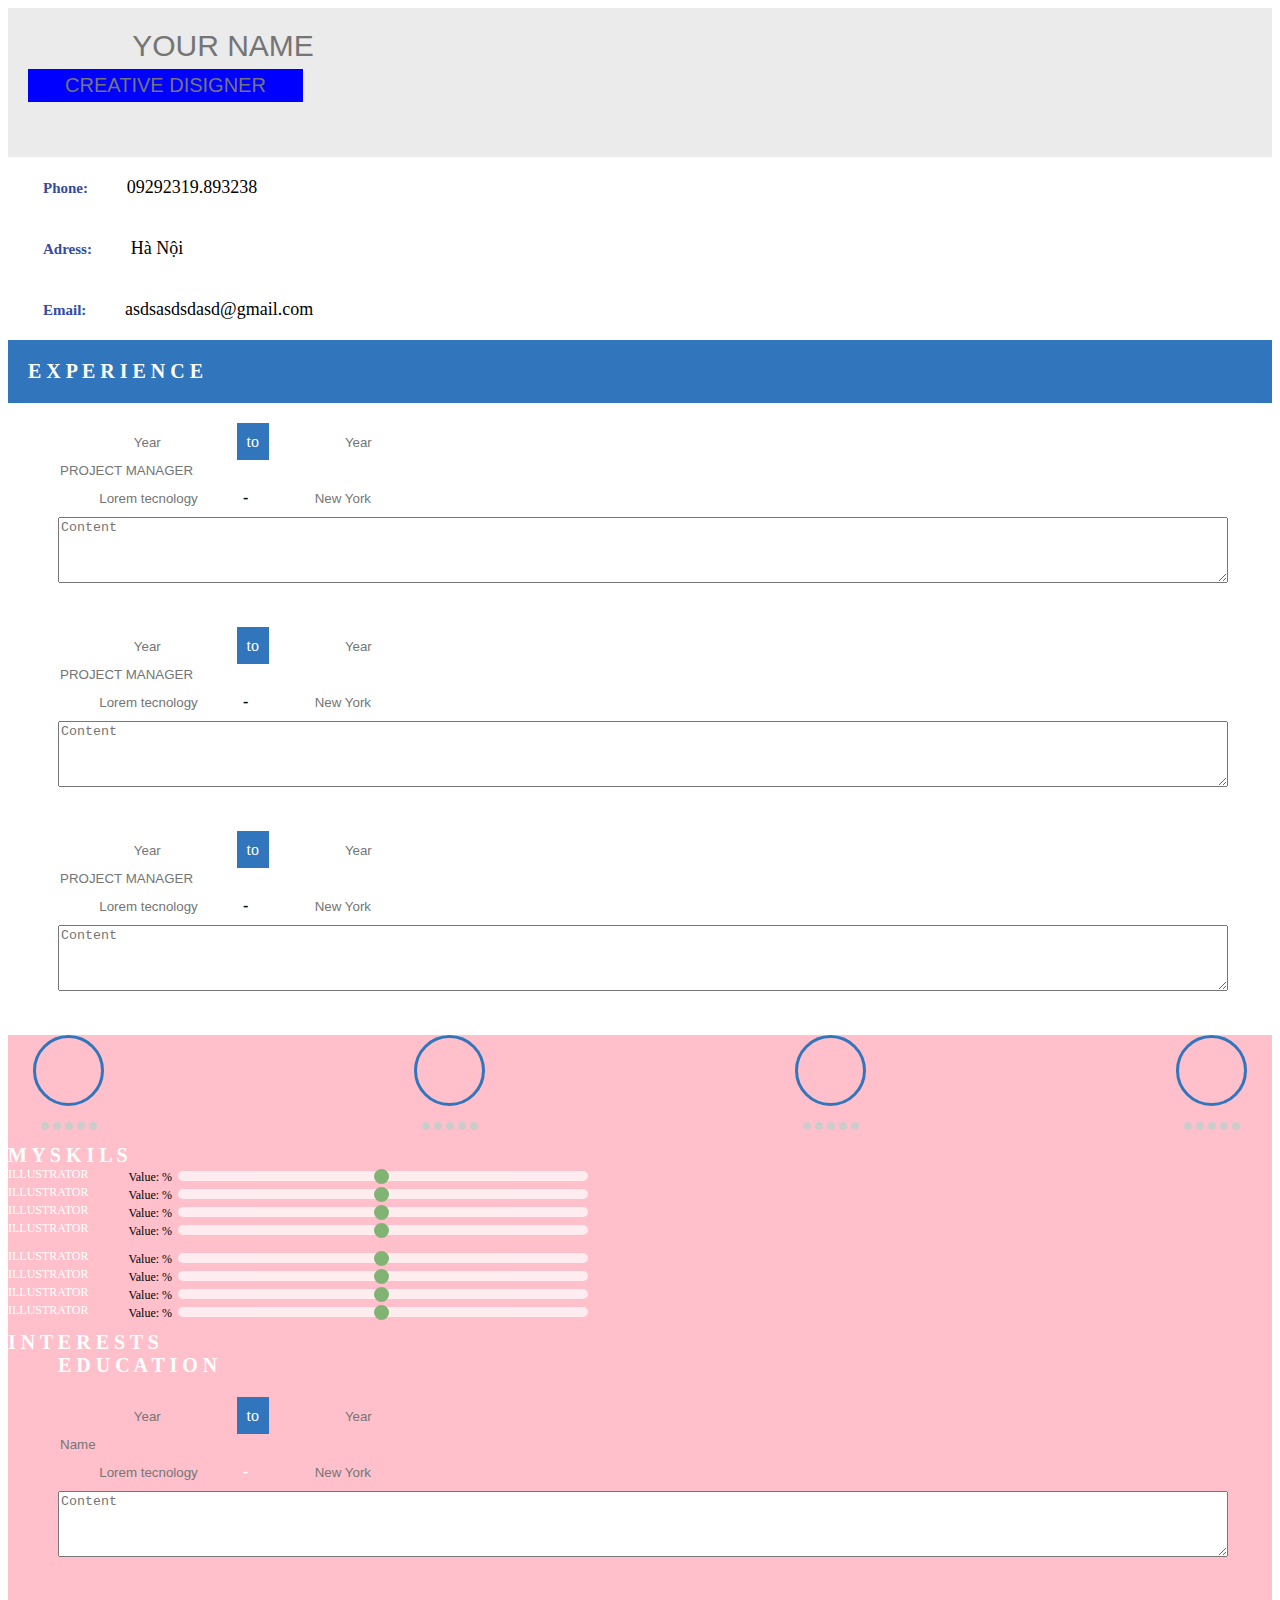
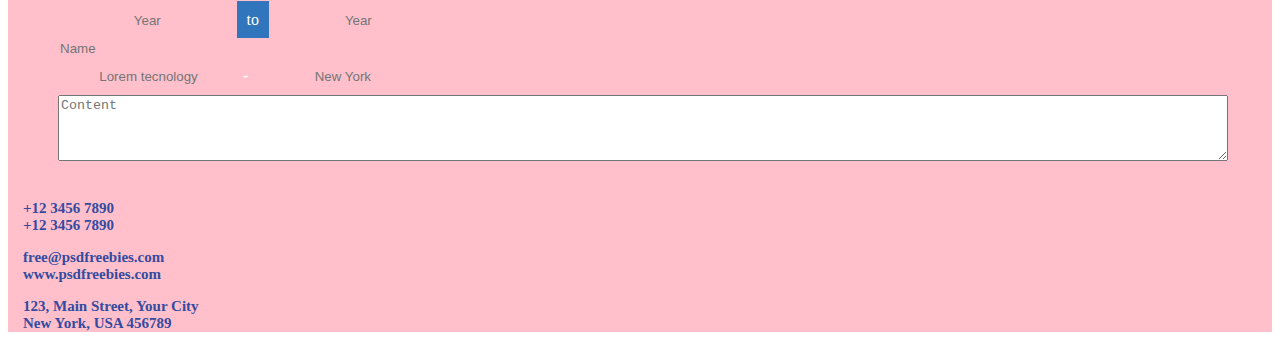
<file: cv/CV_Edit/cv1.html>
<!DOCTYPE html>
<html>
<head>
	<title>cv dau tien</title>
	<meta charset="utf-8">
	<meta name="viewport" content="width=device-width, initial-scale=1, shrink-to-fit=no">
	
	<link rel="stylesheet" href="https://stackpath.bootstrapcdn.com/bootstrap/4.1.3/css/bootstrap.min.css" integrity="sha384-MCw98/SFnGE8fJT3GXwEOngsV7Zt27NXFoaoApmYm81iuXoPkFOJwJ8ERdknLPMO" crossorigin="anonymous">

	

	<link rel="stylesheet" type="text/css" href="./css/styte.css">

</head>
<style>
	input {
		border: none;
		background-color: transparent;
	}
	.slider {
		-webkit-appearance: none;
		width: 100%;
		height: 10px;
		border-radius: 5px;   
		background: #d3d3d3;
		outline: none;
		opacity: 0.7;
		-webkit-transition: .2s;
		transition: opacity .2s;
	}
	.slider:hover {
		opacity: 1;
	}

	.slider::-webkit-slider-thumb {
		-webkit-appearance: none;
		appearance: none;
		width: 15px;
		height: 15px;
		border-radius: 50%; 
		background: #4CAF50;
		cursor: pointer;
	}

	.slider::-moz-range-thumb {
		width: 15px;
		height: 15px;
		border-radius: 50%;
		background: #4CAF50;
		cursor: pointer;
	}
	.demo {
		color: black;
	}
	.rating span input {
		position:absolute;
		top:0px;
		left:0px;
		opacity:0;
	}
	.rating span label {
		display:inline-block;
		width: 8px;
		height: 8px;
		text-align:center;
		color:#FFF;
		background:#ccc;
		font-size:30px;
		margin: 0 2px;
		line-height:30px;
		border-radius:50%;
		-webkit-border-radius:50%;
		
	}
	.rating span:hover ~ span label,
	.rating span:hover label,
	.rating span.checked label,
	.rating span.checked ~ span label {
		background:#f6eb14;
		color:#FFF;
	}
</style>
<body>
	<div class="container template">
		<div class="row">
			<div class="col-md-6">
				<div class="info">
					<div class="name text-center pt-5 mb-5">
						<input type="text" placeholder="Your name" style="text-transform: uppercase;text-align: center;font-size: 30px;">
					</div>
					<div class="job-name text-center">
						<input type="text" placeholder="CREATIVE DISIGNER" style="background-color: blue; padding: 5px; font-size: 20px;text-transform: uppercase;text-align: center;">
					</div>
					<div class="content">
						
					</div>
					<div class="contact">
						<span class="contact-title">
							Phone:
						</span>
						<span class="contact-content">
							09292319.893238
						</span>
					</div>
					<div class="contact">
						<span class="contact-title">
							Adress:
						</span>
						<span class="contact-content">
							Hà Nội
						</span>
					</div>
					<div class="contact">
						<span class="contact-title">
							Email:
						</span>
						<span class="contact-content">
							asdsasdsdasd@gmail.com
						</span>
					</div>
					<div class="experience"> 
						<span class="exp-ss">E X P E R I E N C E</span>
					</div>
					<div class="last-job">
						<div class="exp-title">
							<input type="text" placeholder="Year" style="text-align: center;width: 15%;"><span>to</span><input type="text" placeholder="Year" style="text-align: center;width: 15%;"><br>
						</div>
						<div class="exp-content">
							<input type="text" placeholder="PROJECT MANAGER">
						</div>
						<div class="location">
							<input type="text" placeholder="Lorem tecnology" style="text-align: center;"><span style="width: 10px;text-align: center;"> - </span><input type="text" placeholder="New York" style="text-align: center;">
						</div>
						<div class="content">
							<textarea name="" rows="4" placeholder="Content" style="width: 100%;"></textarea>
						</div>
					</div>
					<div class="last-job">
						<div class="exp-title">
							<input type="text" placeholder="Year" style="text-align: center;width: 15%;"><span>to</span><input type="text" placeholder="Year" style="text-align: center;width: 15%;"><br>
						</div>
						<div class="exp-content">
							<input type="text" placeholder="PROJECT MANAGER">
						</div>
						<div class="location">
							<input type="text" placeholder="Lorem tecnology" style="text-align: center;"><span style="width: 10px;text-align: center;"> - </span><input type="text" placeholder="New York" style="text-align: center;">
						</div>
						<div class="content">
							<textarea name="" rows="4" placeholder="Content" style="width: 100%;"></textarea>
						</div>
					</div>
					<div class="last-job">
						<div class="exp-title">
							<input type="text" placeholder="Year" style="text-align: center;width: 15%;"><span>to</span><input type="text" placeholder="Year" style="text-align: center;width: 15%;"><br>
						</div>
						<div class="exp-content">
							<input type="text" placeholder="PROJECT MANAGER">
						</div>
						<div class="location">
							<input type="text" placeholder="Lorem tecnology" style="text-align: center;"><span style="width: 10px;text-align: center;"> - </span><input type="text" placeholder="New York" style="text-align: center;">
						</div>
						<div class="content">
							<textarea name="" rows="4" placeholder="Content" style="width: 100%;"></textarea>
						</div>
					</div>
				</div>
			</div>
			<div class="col-md-6" style="background-color: pink;">
				<div class="first-skil">
					<div>
						<div class="cricle"></div>
						<div class="flex-container level rating">
							<span><input type="radio" name="rating" id="str1" value="1"><label for="str1"></label></span>
							<span><input type="radio" name="rating" id="str2" value="2"><label for="str2"></label></span>
							<span><input type="radio" name="rating" id="str3" value="3"><label for="str3"></label></span>
							<span><input type="radio" name="rating" id="str4" value="4"><label for="str4"></label></span>
							<span><input type="radio" name="rating" id="str5" value="5"><label for="str5"></label></span>
						</div>
					</div>
					<div>
						<div class="cricle"></div>
						<div class="flex-container level rating">
							<span><input type="radio" name="rating" id="str1" value="1"><label for="str1"></label></span>
							<span><input type="radio" name="rating" id="str2" value="2"><label for="str2"></label></span>
							<span><input type="radio" name="rating" id="str3" value="3"><label for="str3"></label></span>
							<span><input type="radio" name="rating" id="str4" value="4"><label for="str4"></label></span>
							<span><input type="radio" name="rating" id="str5" value="5"><label for="str5"></label></span>
						</div>
					</div>
					<div>
						<div class="cricle"></div>
						<div class="flex-container level rating">
							<span><input type="radio" name="rating" id="str1" value="1"><label for="str1"></label></span>
							<span><input type="radio" name="rating" id="str2" value="2"><label for="str2"></label></span>
							<span><input type="radio" name="rating" id="str3" value="3"><label for="str3"></label></span>
							<span><input type="radio" name="rating" id="str4" value="4"><label for="str4"></label></span>
							<span><input type="radio" name="rating" id="str5" value="5"><label for="str5"></label></span>
						</div>
					</div>
					<div>
						<div class="cricle"></div>
						<div class="flex-container level rating">
							<span><input type="radio" name="rating" id="str1" value="1"><label for="str1"></label></span>
							<span><input type="radio" name="rating" id="str2" value="2"><label for="str2"></label></span>
							<span><input type="radio" name="rating" id="str3" value="3"><label for="str3"></label></span>
							<span><input type="radio" name="rating" id="str4" value="4"><label for="str4"></label></span>
							<span><input type="radio" name="rating" id="str5" value="5"><label for="str5"></label></span>
						</div>
					</div>
				</div>
				<div class="my-skils">
					<div>
						<span style="font-size: 20px;font-weight: 600">M Y S K I L S</span>
					</div>
					<div class="skils">
						<span>ILLUSTRATOR</span>
						<div class="skil-level">
							<div class="slidecontainer">
								<span style="color: black;">Value: <span class="demo" id="demo1"></span>%</span>
								<input type="range" min="1" max="100" value="50" class="slider" id="myRange" style="background: white;width: 410px;">
							</div>
						</div>
					</div>
					<div class="skils">
						<span>ILLUSTRATOR</span>
						<div class="skil-level">
							<div class="slidecontainer">
								<span style="color: black;">Value: <span class="demo" id="demo2"></span>%</span>
								<input type="range" min="1" max="100" value="50" class="slider" id="myRange" style="background: white;width: 410px;">							
							</div>
						</div>
					</div>
					<div class="skils">
						<span>ILLUSTRATOR</span>
						<div class="skil-level">
							<div class="slidecontainer">
								<span style="color: black;">Value: <span class="demo" id="demo3"></span>%</span>
								<input type="range" min="1" max="100" value="50" class="slider" id="myRange" style="background: white;width: 410px;">								
							</div>
						</div>
					</div>
					<div class="skils">
						<span>ILLUSTRATOR</span>
						<div class="skil-level">
							<div class="slidecontainer">
								<span style="color: black;">Value: <span class="demo" id="demo4"></span>%</span>
								<input type="range" min="1" max="100" value="50" class="slider" id="myRange" style="background: white;width: 410px;">							
							</div>
						</div>
					</div>
				</div>
				<div class="my-skils">
					<div class="skils">
						<span>ILLUSTRATOR</span>
						<div class="skil-level">
							<div class="slidecontainer">
								<span style="color: black;">Value: <span class="demo" id="demo5"></span>%</span>
								<input type="range" min="1" max="100" value="50" class="slider" id="myRange" style="background: white;width: 410px;">							
							</div>
						</div>
					</div>
					<div class="skils">
						<span>ILLUSTRATOR</span>
						<div class="skil-level">
							<div class="slidecontainer">
								<span style="color: black;">Value: <span class="demo" id="demo6"></span>%</span>
								<input type="range" min="1" max="100" value="50" class="slider" id="myRange" style="background: white;width: 410px;">							
							</div>
						</div>
					</div>
					<div class="skils">
						<span>ILLUSTRATOR</span>
						<div class="skil-level">
							<div class="slidecontainer">
								<span style="color: black;">Value: <span class="demo" id="demo7"></span>%</span>
								<input type="range" min="1" max="100" value="50" class="slider" id="myRange" style="background: white;width: 410px;">							
							</div>
						</div>
					</div>
					<div class="skils">
						<span>ILLUSTRATOR</span>
						<div class="skil-level">
							<div class="slidecontainer">
								<span style="color: black;">Value: <span class="demo" id="demo8"></span>%</span>
								<input type="range" min="1" max="100" value="50" class="slider" id="myRange" style="background: white;width: 410px;">							
							</div>
						</div>
					</div>



				</div>

				<div class="my-skils">
					<div ><span style="font-size: 20px;font-weight: 600">I N T E R E S T S</span></div>
				</div>
				<div class="education">
					<div > 
						<span class="exp-ss">E D U C A T I O N</span>

					</div>
					<div class="last-job">
						<div class="exp-title">
							<input type="text" placeholder="Year" style="text-align: center;width: 15%;"><span>to</span><input type="text" placeholder="Year" style="text-align: center;width: 15%;"><br>
						</div>
						<div class="exp-content">
							<input type="text" placeholder="Name">
						</div>
						<div class="location">
							<input type="text" placeholder="Lorem tecnology" style="text-align: center;"><span style="width: 10px;text-align: center;"> - </span><input type="text" placeholder="New York" style="text-align: center;">
						</div>
						<div class="content">
							<textarea name="" rows="4" placeholder="Content" style="width: 100%;"></textarea>
						</div>
					</div>

					<div class="last-job">
						<div class="exp-title">
							<input type="text" placeholder="Year" style="text-align: center;width: 15%;"><span>to</span><input type="text" placeholder="Year" style="text-align: center;width: 15%;"><br>
						</div>
						<div class="exp-content">
							<input type="text" placeholder="Name">
						</div>
						<div class="location">
							<input type="text" placeholder="Lorem tecnology" style="text-align: center;"><span style="width: 10px;text-align: center;"> - </span><input type="text" placeholder="New York" style="text-align: center;">
						</div>
						<div class="content">
							<textarea name="" rows="4" placeholder="Content" style="width: 100%;"></textarea>
						</div>
					</div>
				</div>

				<div class="contact-bottom text-center">
					
					<div class="contact-title">
						<span>+12 3456 7890</span><br>
						<span>+12 3456 7890</span>
					</div>
					
					<div class="contact-title">
						<span>free@psdfreebies.com</span><br>
						<span>www.psdfreebies.com</span>
					</div>
					
					<div class="contact-title">
						<span>123, Main Street, Your City</span><br>
						<span>New York, USA 456789</span>
					</div>
					
				</div>
			</div>
		</div>
	</div>

	<script>
		var slider = document.getElementById("myRange");
		var output = document.querySelectorAll(".demo");
		output.innerHTML = slider.value;

		console.log(slider);

		slider.oninput = function() {
			output.innerHTML = this.value;
		}
	</script>

	<script src="https://code.jquery.com/jquery-3.3.1.slim.min.js" integrity="sha384-q8i/X+965DzO0rT7abK41JStQIAqVgRVzpbzo5smXKp4YfRvH+8abtTE1Pi6jizo" crossorigin="anonymous"></script>
	<script src="https://cdnjs.cloudflare.com/ajax/libs/popper.js/1.14.3/umd/popper.min.js" integrity="sha384-ZMP7rVo3mIykV+2+9J3UJ46jBk0WLaUAdn689aCwoqbBJiSnjAK/l8WvCWPIPm49" crossorigin="anonymous"></script>
	<script src="https://stackpath.bootstrapcdn.com/bootstrap/4.1.3/js/bootstrap.min.js" integrity="sha384-ChfqqxuZUCnJSK3+MXmPNIyE6ZbWh2IMqE241rYiqJxyMiZ6OW/JmZQ5stwEULTy" crossorigin="anonymous"></script>
</body>


</html>
</file>
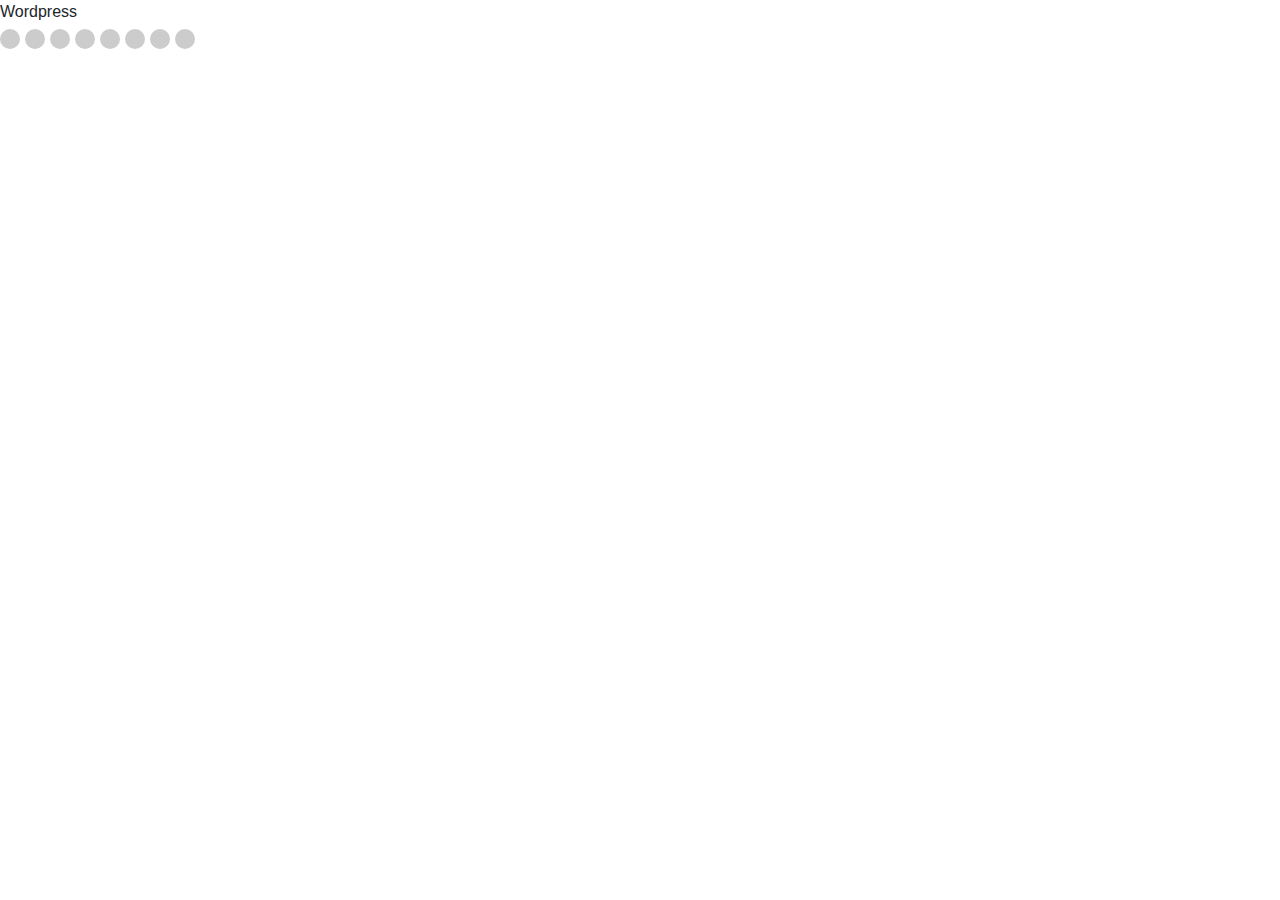
<file: cv1va2/cv1/clean-resume.html>
<!DOCTYPE html>
<html lang="en">
<head>
  <meta charset="UTF-8">
  <title>Document</title>
  <link rel="stylesheet" type="text/css" href="css/style.css">
  <meta name="viewport" content="width=device-width, initial-scale=1">
  <link rel="stylesheet" href="https://fonts.googleapis.com/css?family=Open+Sans:300">
  <link rel="stylesheet" href="https://maxcdn.bootstrapcdn.com/bootstrap/4.0.0-beta.2/css/bootstrap.min.css">	
  <link href="https://maxcdn.bootstrapcdn.com/font-awesome/4.7.0/css/font-awesome.min.css" rel="stylesheet" integrity="sha384-wvfXpqpZZVQGK6TAh5PVlGOfQNHSoD2xbE+QkPxCAFlNEevoEH3Sl0sibVcOQVnN" crossorigin="anonymous">
</head>
<body>
  <div class="row">
   <div class="col-md-6">
     <div class="exsion">
       <div class="start">Wordpress</div>
       <div class="rating">
         <span><input type="radio" name="rating" id="str5" value="5"><label for="str5"></label></span>
         <span><input type="radio" name="rating" id="str4" value="4"><label for="str4"></label></span>
         <span><input type="radio" name="rating" id="str3" value="3"><label for="str3"></label></span>
         <span><input type="radio" name="rating" id="str2" value="2"><label for="str2"></label></span>
         <span><input type="radio" name="rating" id="str1" value="1"><label for="str1"></label></span>
         <span><input type="radio" name="rating" id="str6" value="5"><label for="str6"></label></span>
         <span><input type="radio" name="rating" id="str7" value="4"><label for="str7"></label></span>
         <span><input type="radio" name="rating" id="str8" value="3"><label for="str8"></label></span>
         <div id="triangle-topright"></div>
       </div>
     </div>  
   </div>
 </div>

 <!-- Thư viện jquery đã nén phục vụ cho bootstrap.min.js  -->
 <script src="https://ajax.googleapis.com/ajax/libs/jquery/3.2.1/jquery.min.js"></script>
 <script type="text/javascript">
  $(document).ready(function(){
          // Check Radio-box
          $(".rating input:radio").attr("checked", false);

          $('.rating input').click(function () {
            $(".rating span").removeClass('checked');
            $(this).parent().addClass('checked');
          });

        });
      </script>
    </body>
    </html>
</file>
<file: cv1va2/cv2/style.css>
.images_one img {
    width: 220px;
    height: 220px;
    position: absolute;
    transform: rotate(128deg);
    top: -30px;
    left: -30px;
}

.images_two img {
    width: 310px;
    position: absolute;
    bottom: -48px;
    left: -80px;
}
.images_three img {
    width: 160px;
    position: absolute;
    transform: rotate(-62deg);
    right: -46px;
    top: 356px;
    z-index: 0;
}
.images_four img {
    width: 205px;
    position: absolute;
    bottom: -137px;
    right: -25px;
}
.right.col-md-6 {
    padding-left: 30px;
    padding-right: 30px;
    overflow: hidden;
}

.left.col-md-6 {
    padding-left: 30px;
    padding-right: 30px;
     overflow: hidden;
}
.face_main {
    width: 250px;
    height: 250px;
    border-radius: 50%;
    overflow: hidden;
    position: relative;
    margin: auto;
    margin-top: 50px;
}

.face_main img {
    width: 260px;
    height: 390px;
    position: absolute;
    top: -30px;
}
.name {
    text-align: center;
    font-weight: bold;
}
.job_experience.right1 {
    margin-top: 50px;
}
.images{
    position: absolute;
    
}
span.name-detail {
    font-size: 40px;
}

span.name-detail {
    font-size: 40px;
    color: #7f7272;
}

.painter {
    font-size: 20px;
    color: #7f7272;
}
.about_me {
    font-size: 25px;
    display: inline-block;
    background: #e54966;
    padding: 0px 20px;
    color: #fff;
}

.left1 {
    text-align: center;
    margin-bottom: 25px;
}

.border {
    width: 100%;
    height: 4px;
    background: #9c9c9c;
    margin: 25px 0 20px 0;
}
.text-area{
    width: 90%;
    margin: auto;
    text-align: center;

}
.text-area  textarea{
    width: 100%;
    border: none;
    background-color: transparent;
    text-align: center;
}
.in-put{
    border: none;
    background-color: transparent;

}
.contant {
    padding: 0px 60px;
    color: #7f7272;
}
.icon_mes img {
    width: 50px;
    height: 50px;
}

.icon_add {
    display: flex;
    justify-content: start;
    padding-left: 153px;
    padding-bottom: 40px;
}

.left2 {
    text-align: center;
}

.add_icon {
    padding-left: 40px;
    color: #7f7272;
}
.center{
    text-align: center;
}
p.contan_right_h1 {
    font-size: 20px;
    font-weight: bold;
    margin: 0;
}

p.contan_right_h2 {
    font-size: 18px;
    font-weight: bold;
    margin: 0;
}

p.contan_right_h3 {
    font-size: 16px;
}

.contan_right {
    padding-bottom: 30px;
    color: #7f7272;
}
.year {
    font-size: 23px;
    font-weight: bold;
}

.contan_right_h1 {
    font-size: 19px;
    font-weight: bold;
}

.contan_right_h2 {
    font-size: 17px;
    font-weight: bold;
}
.year {
    float: left;
}

.contan_right_x {
    display: flow-root;
    padding-left: 30px;
}

.contan_right1 {
    margin-bottom: 35px;
    color: #7f7272;
}
p.html_min {
    font-size: 18px;
    color: #7f7272;
}

.border_pro.col-md-6 {
    text-align: center;
}
.proskills{
    margin-bottom: 90px
}
.border_tron {
    width: 20px;
    height: 20px;
    border-radius: 50%;
    border: 3px solid #e54966;
}
.rating {
    display: flex;
    justify-content: center;
}

p.html_min {
    margin-bottom: 0;
}

.border_tron {margin: 0 1px;}
</file>
<file: cv/css/cv2.css>
.template {
	margin-bottom: 30px;
}
.header{
	background-image: url('images/background-cv2.png');
	
}
.row-1 {
	border-bottom: 1px solid rgb(204 , 204,204);
}
.name {
	display: flex;
	justify-content: flex-start;
	padding: 30px 40px;
}
.name span{
	text-transform: uppercase;
}
.first-name {
	font-size: 50px;
	font-weight: bold;
	text-transform: uppercase;
}
.last-name {
	font-size: 50px;
	font-weight: bold;
	color: #ffffffff;
	margin-left: 10px;
}
.job-name {
	position: absolute;
	font-weight: bold;
	font-size: 25px;
	color: white;
	background-color: rgb(52 ,75 ,160);
	bottom: 0px;
}
.contact-header {
	padding: 30px 40px;
}
.qr-code {
	float: right;
	background-color: rgb(52 ,75 ,160);
	width: 80px;
	height: 80px;
}
.qr-code img {
	object-fit: cover;
	width: 100%;
	padding: 10px;
}
.cricle {
	margin-top: 10px;
	width: 30px;
	height: 30px;
	border-radius: 100%;
	background-color: rgb(41,41,41);
}
.cricle img{
	    position: relative;
    top: 7px;
	width: 100%;
	object-fit: cover;
}
.cricle span {
	position: relative;
    top: -25px;
    right: 150px;
    font-size: 20px;
}
.form {
	float: right;
	margin-right: 20px;
}
.info {
	display: flex;
	justify-content: flex-start;
	padding: 20px;
	padding-left: 40px;
}
.info .mr-3 {
	 width: 150px;
    object-fit: cover;
    height: 200px;
}
.info .mt-0 {
	font-weight: bold;
	text-transform: uppercase;
}
.info .fa-quote-left{
	margin-right: 10px;
}
.info .media-body {
	padding-left: 20px
}
.location {
	width: 50px;
	height: 50px;
	object-fit: cover;
}
.title .cricle {
	position: relative;
	width: 60px;
	height: 60px;
	left: -80px;
	background-color: rgb(52,75,160);

}
.exp{
	position: relative;
    top: -50px;
    left: 0px;
}
.time {
	color: rgb(52,75,160);
}
.job-header {
	display: flex;
	justify-content: space-between;
}
.job-header .name {
	padding: 0;
}

.test {
	margin-left: 40px;
	padding-left: 50px;
	border-left: 2px solid black;
}
.last-job {
	margin-top: 20px;
}
.last-job .cricle {
	width: 10px;
	height: 10px;
	background-color: white;	
	border: 2px solid black;
	position: absolute;
	left: 52px;
}
.col-md-5 .job-header {
	display: inline;
}
.hobby{
	display: flex;
	justify-content: space-between;
}
.hobby-1 {
	width: 100px;
	height: 100px;
}
.hobby-1 img {
	width: 60%;
	object-fit: cover;
}
.hobby-title {
	position: relative;
	left: 15px;

}
</file>
<file: cv/css/cv4.css>
.template {
	margin-bottom: 30px;
}
.header{
	background-image: url('images/background-cv2.png');
	
}
.row-1 {
	border-bottom: 1px solid rgb(204 , 204,204);
}
.name {
	display: flex;
	justify-content: flex-start;
	padding: 30px 40px;
}
.name span{
	text-transform: uppercase;
}
.first-name {
	font-size: 50px;
	font-weight: bold;
	text-transform: uppercase;
}
.last-name {
	font-size: 50px;
	font-weight: bold;
	color: #ffffffff;
	margin-left: 10px;
}
.job-name {
	position: absolute;
	font-weight: bold;
	font-size: 25px;
	color: white;
	background-color: rgb(52 ,75 ,160);
	bottom: 0px;
}
.contact-header {
	padding: 30px 40px;
}
.qr-code {
	float: right;
	background-color: rgb(52 ,75 ,160);
	width: 80px;
	height: 80px;
}
.qr-code img {
	object-fit: cover;
	width: 100%;
	padding: 10px;
}
.cricle {
	margin-top: 10px;
	width: 30px;
	height: 30px;
	border-radius: 100%;
	background-color: rgb(41,41,41);
}
.cricle img{
	    position: relative;
    top: 7px;
	width: 100%;
	object-fit: cover;
}
.cricle span {
	position: relative;
    top: -25px;
    right: 150px;
    font-size: 20px;
}
.form {
	float: right;
	margin-right: 20px;
}
.info {
	display: flex;
	justify-content: flex-start;
	padding: 20px;
	padding-left: 40px;
}
.info .mr-3 {
	 width: 150px;
    object-fit: cover;
    height: 200px;
}
.info .mt-0 {
	font-weight: bold;
	text-transform: uppercase;
}
.info .fa-quote-left{
	margin-right: 10px;
}
.info .media-body {
	padding-left: 20px
}
.location {
	width: 50px;
	height: 50px;
	object-fit: cover;
}
.title .cricle {
	position: relative;
	width: 60px;
	height: 60px;
	left: -80px;
	background-color: rgb(52,75,160);

}
.exp{
	position: relative;
    top: -50px;
    left: 0px;
}
.time {
	color: rgb(52,75,160);
}
.job-header {
	display: flex;
	justify-content: space-between;
}
.job-header .name {
	padding: 0;
}

.test {
	margin-left: 40px;
	padding-left: 50px;
	border-left: 2px solid black;
}
.last-job {
	margin-top: 20px;
}
.last-job .cricle {
	width: 10px;
	height: 10px;
	background-color: white;	
	border: 2px solid black;
	position: absolute;
	left: 52px;
}
.col-md-5 .job-header {
	display: inline;
}
.hobby{
	display: flex;
	justify-content: space-between;
}
.hobby-1 {
	width: 100px;
	height: 100px;
}
.hobby-1 img {
	width: 60%;
	object-fit: cover;
}
.hobby-title {
	position: relative;
	left: 15px;

}
.col-md-4 {
	background-color: black;
	display: flex;
	flex-direction: column;
	color: white;
}
.col-md-4 .textarea p{
	margin-bottom: 0;
}
.avatar {
	margin-top: 50px;
	display: flex;
	flex-direction: column;
}
.cricle {
	position: relative;
	margin-top: 50px;
	width: 150px;
	height: 150px;
	margin: auto;
}
.cricle img{
	border-radius: 50%;
	height: 100%;
	width: 100%;
	top: 0;
}
.name {
	position: relative;
	margin: 0 auto;
	display: flex;
	flex-direction: column;
	padding: 30px 0;
}
.name div{
	margin: auto;
	text-align: center;
}
.first-name .textarea{
	text-align: center;
	color: white;
	font-size: 25px;

}
.last-name .textarea{
	font-size: 25px;
	text-align: center;
	color: white;
}
.job-name {
	text-transform: uppercase;
	font-size: 15px;
	font-weight: 500;
	bottom: -15px;
	border: 1px solid blue;
	background :none;
	margin: auto;
	position: relative;
	letter-spacing: 5px;
}
.job-name p{ 
	margin-bottom: 0px;
 }
.info-cv {
	margin-top: 10px;
	font-size: 20px;
	text-align: center;
	text-transform: uppercase;
	font-weight: 600;
	text-align: center;
}
.info-title {
	font-size: 20px;
}
.info-title span{
	border-bottom: 1px solid blue;
}
.info-content .textarea{
	text-transform: capitalize; ;
	color: white;
	overflow: visible;
	font-size: 16px;
	margin-top: 20px;
	margin-bottom: 0px;
	padding: 0 20px;
}
.info-content span {
	margin-top: 10px;
}
.col-md-8 {
	padding: 0 40px;
}
.left {
	margin-bottom: 20px;
}
.left-title {
	text-align: center;
	text-transform: uppercase;
	border-bottom: 1px solid black;
	padding: 0 40px;
	letter-spacing: 5px;
}
.left-content {
	margin-top: 20px;

}
.left-content h4{
	text-transform: uppercase;
	margin-top: 10px;
}
.left-content h5{
	text-transform: capitalize;
	letter-spacing: 5px;
}
.skils {
	display: flex;
	justify-content: space-between;
	position: relative;
	top: -60px;
	left: -40px;
}

.radialProgressBar {
 	
  border-radius: 50%;
  -webkit-transform: translate(50%, 50%);
          transform: translate(50%, 50%);
  width: 120px;
  height: 120px;
  display: -webkit-box;
  display: -ms-flexbox;
  display: flex;
  background: #ddd;
  margin: 20px;
}
.radialProgressBar .overlay {
  border-radius: 50%;
  width: 100px;
  height: 100px;
  margin: auto;
  background: #fff;
  text-align: center;
  padding-top: 20%;
}
.progress-25 {
  background-image: -webkit-linear-gradient(36deg, #ddd 50%, transparent 50%), -webkit-linear-gradient(left, #0fa085 50%, #ddd 50%);
  background-image: linear-gradient(0deg, #ddd 50%, transparent 50%), linear-gradient(90deg, #0fa085 50%, #ddd 50%);
}
.progress-50 {
  background-image: -webkit-linear-gradient(36deg, #ddd 50%, transparent 50%), -webkit-linear-gradient(left, #0fa085 50%, #ddd 50%);
  background-image: linear-gradient(-90deg, #ddd 50%, transparent 50%), linear-gradient(90deg, #0fa085 50%, #ddd 50%);
}
.progress-75 {
    background-image: -webkit-linear-gradient(left, #0fa085 50%, transparent 50%), -webkit-linear-gradient(72deg, #0fa085 50%, #ddd 50%);
    background-image: linear-gradient(90deg, #0fa085 50%, transparent 50%), linear-gradient(0deg, #0fa085 50%, #ddd 50%);
}
.progress-100 {
    background-image: -webkit-linear-gradient(left, #0fa085 50%, transparent 50%), -webkit-linear-gradient(72deg, #0fa085 50%, #ddd 50%);
    background-image: linear-gradient(90deg, #0fa085 50%, transparent 50%), linear-gradient(-90deg, #0fa085 50%, #ddd 50%);
}
.left .hobby {
	margin-top: 20px;
	margin-bottom: 50px;
}
.item {
	text-align: center;
}
.item > span{
	margin-top: 20px;
	font-weight: bold;
	text-transform: capitalize;
	text-align: center;
}
.template .input1 {
	border: none;
	width: 100%;
	text-transform: uppercase;
}
.template .input2 {
	border: none;
	width: 100%;
	text-transform: capitalize;
	letter-spacing: 5px;
}

.template textarea{
	border: none;
}
.textarea {
    color: #2a2e2e;
    cursor: text;
    resize: none;
    border: 0px solid;
    display: block;
    padding: 0px;
    margin: 0;
    width: 100%;
    min-height: 44px;
    height: auto;
    line-height: 1.4;
    font-size: 15px;
    overflow-y: scroll;
    transition: all .15s ease-in-out;
}


.avatar-upload {
  position: relative;
  max-width: 205px;
  margin: 50px auto;
}
.avatar-upload .avatar-edit {
  position: absolute;
  right: 12px;
  z-index: 1;
  top: 10px;
}
.avatar-upload .avatar-edit input {
  display: none;
}
.avatar-upload .avatar-edit input + label {
  display: inline-block;
  width: 34px;
  height: 34px;
  margin-bottom: 0;
  border-radius: 100%;
  background: #FFFFFF;
  border: 1px solid transparent;
  box-shadow: 0px 2px 4px 0px rgba(0, 0, 0, 0.12);
  cursor: pointer;
  font-weight: normal;
  transition: all 0.2s ease-in-out;
}
.avatar-upload .avatar-edit input + label:hover {
  background: #f1f1f1;
  border-color: #d6d6d6;
}
.avatar-upload .avatar-edit input + label:after {
  content: "\f040";
  font-family: 'FontAwesome';
  color: #757575;
  position: absolute;
  top: 5px;
  left: 0;
  right: 0;
  text-align: center;
  margin: auto;
}
.avatar-upload .avatar-preview {
  width: 192px;
  height: 192px;
  position: relative;
  border-radius: 100%;
  border: 6px solid #F8F8F8;
  box-shadow: 0px 2px 4px 0px rgba(0, 0, 0, 0.1);
}
.avatar-upload .avatar-preview > div {
  width: 100%;
  height: 100%;
  border-radius: 100%;
  background-size: cover;
  background-repeat: no-repeat;
  background-position: center;
}
</file>
<file: cv/CV_Edit/css/styte.css>
body a:hover{
	text-decoration: none;
}
.section {
	margin : 0 auto;
}
.section-1{
	width: 50%;
	float: left;
	background-color: #ebebeb;
	z-index: 2;
	position: relative;
}
.section-2 {
	width: 50%;
	float: right;
	background-size: contain;
	position: relative;

}
.info {
	background-color: #ebebeb;
}
.skil {
	padding: 93px 100px 0 0;
}

.name {
	padding: 20px;
}
.name a {
	font-size: 65.24px;
}
.first-name {
	color: #3176bc;
	position: relative;
	top: -40px;
}
.last-name {
	color: black;

}
.job-name {
	position: relative;
	padding: 20px;
	top: -35px;
}
.job-name a{
    background-color: black;
    color: white;
    padding: 10px 45px 10px 15px;
}

.content a {
	color: black;
}
.contact {
	padding: 20px 0 20px 20px;
	background-color: #ffffff;
}
.contact-title {
	font-size: 20px;
	font-weight: 600;
	color: #344ba0;

}
.contact-content {
	font-size: 18px;
	margin-left: 20px;
}
.experience {
	position: relative;
	background-color: #3176bc;
	padding: 20px 20px;
	z-index: 2;
}
.exp-ss {
	font-size: 20px;
	color: white;
	font-weight: 600;
}
.last-job {
	padding: 20px 50px;
	background-color: #ffffff;
}
.last-job div {
	margin-top: 10px;
}

.exp-title span {
	background-color:  #3176bc;
	padding: 10px;
	color: #ffffff;
}
.exp-content span {
	font-weight: 700;
	font-size: 20px;
}
.location span {
	font-weight: 600;
}
.first-skil {
	position: relative;
	display: flex;
	margin : 20px 25px;
	justify-content: space-between;
}
.cricle {
	width: 65px;
	height: 65px;
	border-radius: 100%;
	border: 3px solid #3176bc;
	background-size: cover;
}
.cricle img{
	position: relative;
	top: 5px;
	left: 1px;
	object-fit: cover;
	width: 100%;
}
.level{
	position: relative;
	display: flex;
	justify-content: space-between;
    bottom: -10px;
}
.flex-container {
	justify-content: center;
	display: flex;
}
.level .bg-white {
	width: 10px;
	height: 10px;
	border-radius: 100%;
}
.level .bg-dark {
	width: 10px;
	height: 10px;
	border: 1px solid #ffffff;
	border-radius: 100%;
}
.trangtri {
    position: absolute;
    border: 70px solid #3176bc;
    width: 50%;
    height: 405px;
    top: 233px;
    left: 150px;
    z-index: 0;
}
.my-skils {
	margin-top: 10px;	

}
.my-skils span {
	color: white;
	font-size: 12px;
}
.skils {
	display: flex;
	justify-content: flex-start;
}
.skil-level {
    margin-left: 40px;	
}

.level-2 {
	float: left;
	width: 70%;
	height: 100%;
	background-color:  #3176bc;
}
.hobby{
	display: flex;
	justify-content: space-between;
}
.hobby-1 {
	width: 100px;
	height: 100px;
}
.hobby-1 img {
	width: 60%;
	object-fit: cover;
}
.hobby-title {
	position: relative;
	left: 15px;

}
.education {
	width: 100%;
}

.education .last-job {
	background: none;
}
.education .last-job span {
	color: white;
}
.education .exp-ss {
	margin-left: 50px;
}
.contact-left {
	margin-top: 20px;
	width: 50%;
	float: left;
	margin-left: 50px;
	width: 200px;
	height: 280px;
	background-color: #2176bc;
}
.contact-right {
	width: 40%;
	float: left;
}
.item-contact {
	position: relative;
	width: 100px;
	height: 100px;
	display: flex;
	justify-content: flex-start;
}
.item-contact img {
	object-fit: cover;
	padding: 20px;
	padding-top: 0;
	width: 100%;
}
.contact-bottom {
	width: 100%;
	height: 100%;
	position: relative;
	bottom: 0px;
}
.contact-title {
	font-size: 15px;
	margin: 15px;
}
</file>
<file: cv1va2/cv1/css/style.css>
.rating {
    float: left;
    width: 200px
}
.rating span { float:right; position:relative; }
.rating span input {
    position:absolute;
    top:0px;
    left:0px;
    opacity:0;
}
.rating span label {
    display:inline-block;
    width:20px;
    height:20px;
    text-align:center;
    color:#FFF;
    background:#ccc;
    font-size:30px;
    margin-right: 5px;
    line-height:30px;
    border-radius:50%;
    -webkit-border-radius:50%;
    margin: 5px 5px 0 0 ;
}
.rating span:hover ~ span label,
.rating span:hover label,
.rating span.checked label,
.rating span.checked ~ span label {
    background: red;
    color:#FFF;
}
</file>
